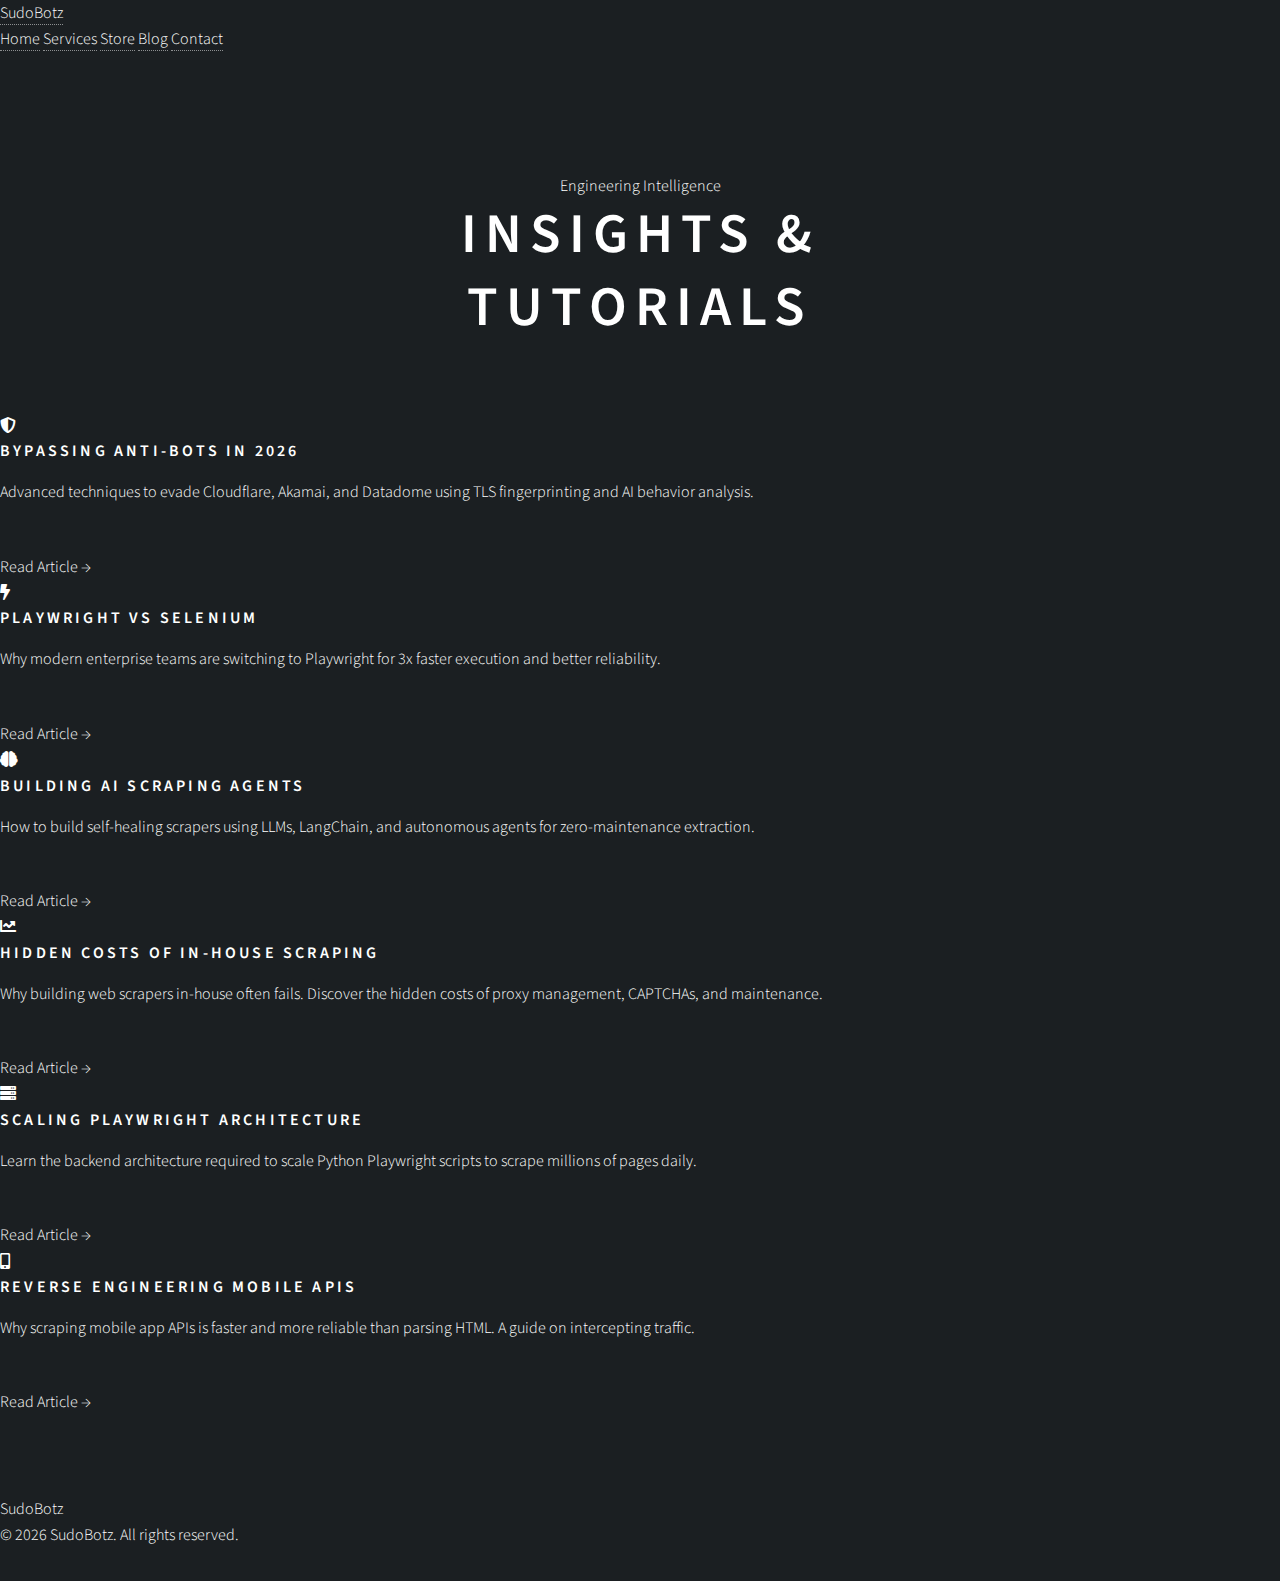
<file: blog.html>
<!DOCTYPE html>
<html lang="en">

<head>
    <title>SudoBotz Blog - Insights & Tutorials</title>
    <meta charset="utf-8" />
    <meta name="viewport" content="width=device-width, initial-scale=1, user-scalable=no" />
    <link rel="icon" type="image/png" href="images/SB_Icon_Small.png" />
    <link rel="stylesheet" href="assets/css/main.css" />
    <link rel="preconnect" href="https://fonts.googleapis.com" />
    <link rel="preconnect" href="https://fonts.gstatic.com" crossorigin />
    <link
        href="https://fonts.googleapis.com/css2?family=Clash+Display:wght@400;500;600;700&family=Inter:wght@300;400;500;600;700&family=JetBrains+Mono:wght@400;500&display=swap"
        rel="stylesheet" />
</head>

<body class="is-preload">
    <!-- Navigation -->
    <nav class="top-nav">
        <div class="nav-container">
            <a href="index.html" class="logo-container">
                <span class="logo-text" data-text="SudoBotz">SudoBotz</span>
                <div class="logo-cursor"></div>
            </a>
            <div class="nav-links">
                <a href="index.html" class="nav-link">Home</a>
                <a href="index.html#services" class="nav-link">Services</a>
                <a href="store.html" class="nav-link">Store</a>
                <a href="blog.html" class="nav-link active">Blog</a>
                <a href="index.html#contact" class="nav-cta">Contact</a>
            </div>
        </div>
    </nav>

    <section class="hero-section" style="min-height: 40vh; padding-top: 120px;">
        <div class="grid-bg"></div>
        <div class="container" style="text-align: center; position: relative; z-index: 2;">
            <div class="badge">
                <span class="dot"></span>
                Engineering Intelligence
            </div>
            <h1 class="hero-title" style="font-size: 3.5rem;">
                Insights & <br />
                <span class="highlight-text">Tutorials</span>
            </h1>
        </div>
    </section>

    <!-- Blog Grid -->
    <section class="services-section" style="padding-top: 0; padding-bottom: 80px; background: transparent;">
        <div class="container">
            <div class="services-grid">
                <!-- Article 1 -->
                <div class="service-card" onclick="window.location.href='blog/bypass-anti-bots-2026.html'"
                    style="cursor: pointer;">
                    <div class="service-icon">
                        <i class="fas fa-shield-alt"></i>
                    </div>
                    <h3>Bypassing Anti-Bots in 2026</h3>
                    <p>
                        Advanced techniques to evade Cloudflare, Akamai, and Datadome using TLS fingerprinting and AI
                        behavior analysis.
                    </p>
                    <span class="tech-pill" style="margin-top: 1rem; display: inline-block;">Read Article &rarr;</span>
                </div>

                <!-- Article 2 -->
                <div class="service-card" onclick="window.location.href='blog/playwright-vs-selenium.html'"
                    style="cursor: pointer;">
                    <div class="service-icon">
                        <i class="fas fa-bolt"></i>
                    </div>
                    <h3>Playwright vs Selenium</h3>
                    <p>
                        Why modern enterprise teams are switching to Playwright for 3x faster execution and better
                        reliability.
                    </p>
                    <span class="tech-pill" style="margin-top: 1rem; display: inline-block;">Read Article &rarr;</span>
                </div>

                <!-- Article 3 -->
                <div class="service-card" onclick="window.location.href='blog/ai-scraping-agents.html'"
                    style="cursor: pointer;">
                    <div class="service-icon">
                        <i class="fas fa-brain"></i>
                    </div>
                    <h3>Building AI Scraping Agents</h3>
                    <p>
                        How to build self-healing scrapers using LLMs, LangChain, and autonomous agents for
                        zero-maintenance extraction.
                    </p>
                    <span class="tech-pill" style="margin-top: 1rem; display: inline-block;">Read Article &rarr;</span>
                </div>

                <!-- Article 4 -->
                <div class="service-card" onclick="window.location.href='blog/hidden-costs-in-house-scraping.html'"
                    style="cursor: pointer;">
                    <div class="service-icon">
                        <i class="fas fa-chart-line"></i>
                    </div>
                    <h3>Hidden Costs of In-House Scraping</h3>
                    <p>
                        Why building web scrapers in-house often fails. Discover the hidden costs of proxy management,
                        CAPTCHAs, and maintenance.
                    </p>
                    <span class="tech-pill" style="margin-top: 1rem; display: inline-block;">Read Article &rarr;</span>
                </div>

                <!-- Article 5 -->
                <div class="service-card" onclick="window.location.href='blog/scaling-playwright-architecture.html'"
                    style="cursor: pointer;">
                    <div class="service-icon">
                        <i class="fas fa-server"></i>
                    </div>
                    <h3>Scaling Playwright Architecture</h3>
                    <p>
                        Learn the backend architecture required to scale Python Playwright scripts to scrape millions of
                        pages daily.
                    </p>
                    <span class="tech-pill" style="margin-top: 1rem; display: inline-block;">Read Article &rarr;</span>
                </div>

                <!-- Article 6 -->
                <div class="service-card" onclick="window.location.href='blog/reverse-engineering-mobile-apis.html'"
                    style="cursor: pointer;">
                    <div class="service-icon">
                        <i class="fas fa-mobile-alt"></i>
                    </div>
                    <h3>Reverse Engineering Mobile APIs</h3>
                    <p>
                        Why scraping mobile app APIs is faster and more reliable than parsing HTML. A guide on
                        intercepting traffic.
                    </p>
                    <span class="tech-pill" style="margin-top: 1rem; display: inline-block;">Read Article &rarr;</span>
                </div>
            </div>
        </div>
    </section>

    <!-- Footer -->
    <footer class="site-footer">
        <div class="container">
            <div class="footer-content">
                <div class="footer-brand">
                    <span class="footer-company">SudoBotz</span>
                </div>
                <div class="footer-text">
                    <p>&copy; 2026 SudoBotz. All rights reserved.</p>
                </div>
            </div>
        </div>
    </footer>

    <!-- Scripts -->
    <script src="assets/js/jquery.min.js"></script>
    <script src="assets/js/browser.min.js"></script>
    <script src="assets/js/breakpoints.min.js"></script>
    <script src="assets/js/util.js"></script>
    <script src="assets/js/main.js"></script>
    <link rel="stylesheet" href="assets/css/fontawesome-all.min.css" />
</body>


</html>
</file>
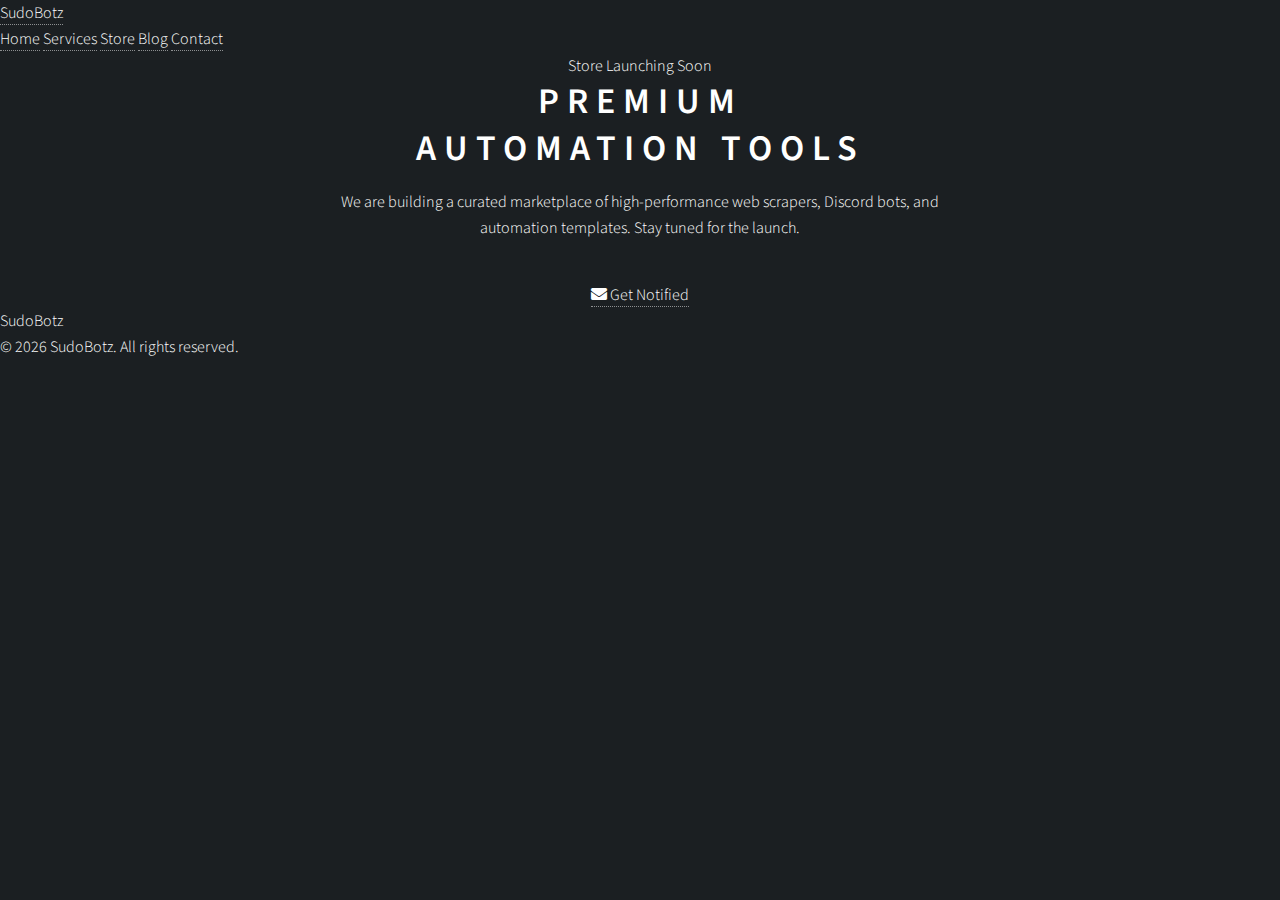
<file: store.html>
<!DOCTYPE html>
<html lang="en">

<head>
    <title>SudoBotz Store - Premium Automation Tools</title>
    <meta charset="utf-8" />
    <meta name="viewport" content="width=device-width, initial-scale=1, user-scalable=no" />
    <link rel="icon" type="image/png" href="images/SB_Icon_Small.png" />
    <link rel="stylesheet" href="assets/css/main.css" />
    <link rel="preconnect" href="https://fonts.googleapis.com" />
    <link rel="preconnect" href="https://fonts.gstatic.com" crossorigin />
    <link
        href="https://fonts.googleapis.com/css2?family=Clash+Display:wght@400;500;600;700&family=Inter:wght@300;400;500;600;700&family=JetBrains+Mono:wght@400;500&display=swap"
        rel="stylesheet" />
</head>

<body class="is-preload">
    <!-- Navigation -->
    <nav class="top-nav">
        <div class="nav-container">
            <a href="index.html" class="logo-container">
                <span class="logo-text" data-text="SudoBotz">SudoBotz</span>
                <div class="logo-cursor"></div>
            </a>
            <div class="nav-links">
                <a href="index.html" class="nav-link">Home</a>
                <a href="index.html#services" class="nav-link">Services</a>
                <a href="store.html" class="nav-link active">Store</a>
                <a href="blog.html" class="nav-link">Blog</a>
                <a href="index.html#contact" class="nav-cta">Contact</a>
            </div>
        </div>
    </nav>

    <section class="hero-section">
        <div class="grid-bg"></div>
        <div class="container" style="text-align: center; position: relative; z-index: 2;">
            <div class="badge">
                <span class="dot"></span>
                Store Launching Soon
            </div>
            <h1 class="hero-title">
                Premium <br />
                <span class="highlight-text">Automation Tools</span>
            </h1>
            <p class="hero-description" style="max-width: 600px; margin: 0 auto 40px auto;">
                We are building a curated marketplace of high-performance web scrapers,
                Discord bots, and automation templates. Stay tuned for the launch.
            </p>
            <a href="index.html#contact" class="cta-button">
                <i class="fas fa-envelope"></i>
                Get Notified
            </a>
        </div>
    </section>

    <!-- Footer -->
    <footer class="site-footer">
        <div class="container">
            <div class="footer-content">
                <div class="footer-brand">
                    <span class="footer-company">SudoBotz</span>
                </div>
                <div class="footer-text">
                    <p>&copy; 2026 SudoBotz. All rights reserved.</p>
                </div>
            </div>
        </div>
    </footer>

    <!-- Scripts -->
    <script src="assets/js/jquery.min.js"></script>
    <script src="assets/js/browser.min.js"></script>
    <script src="assets/js/breakpoints.min.js"></script>
    <script src="assets/js/util.js"></script>
    <script src="assets/js/main.js"></script>
    <link rel="stylesheet" href="assets/css/fontawesome-all.min.css" />
</body>

</html>
</file>
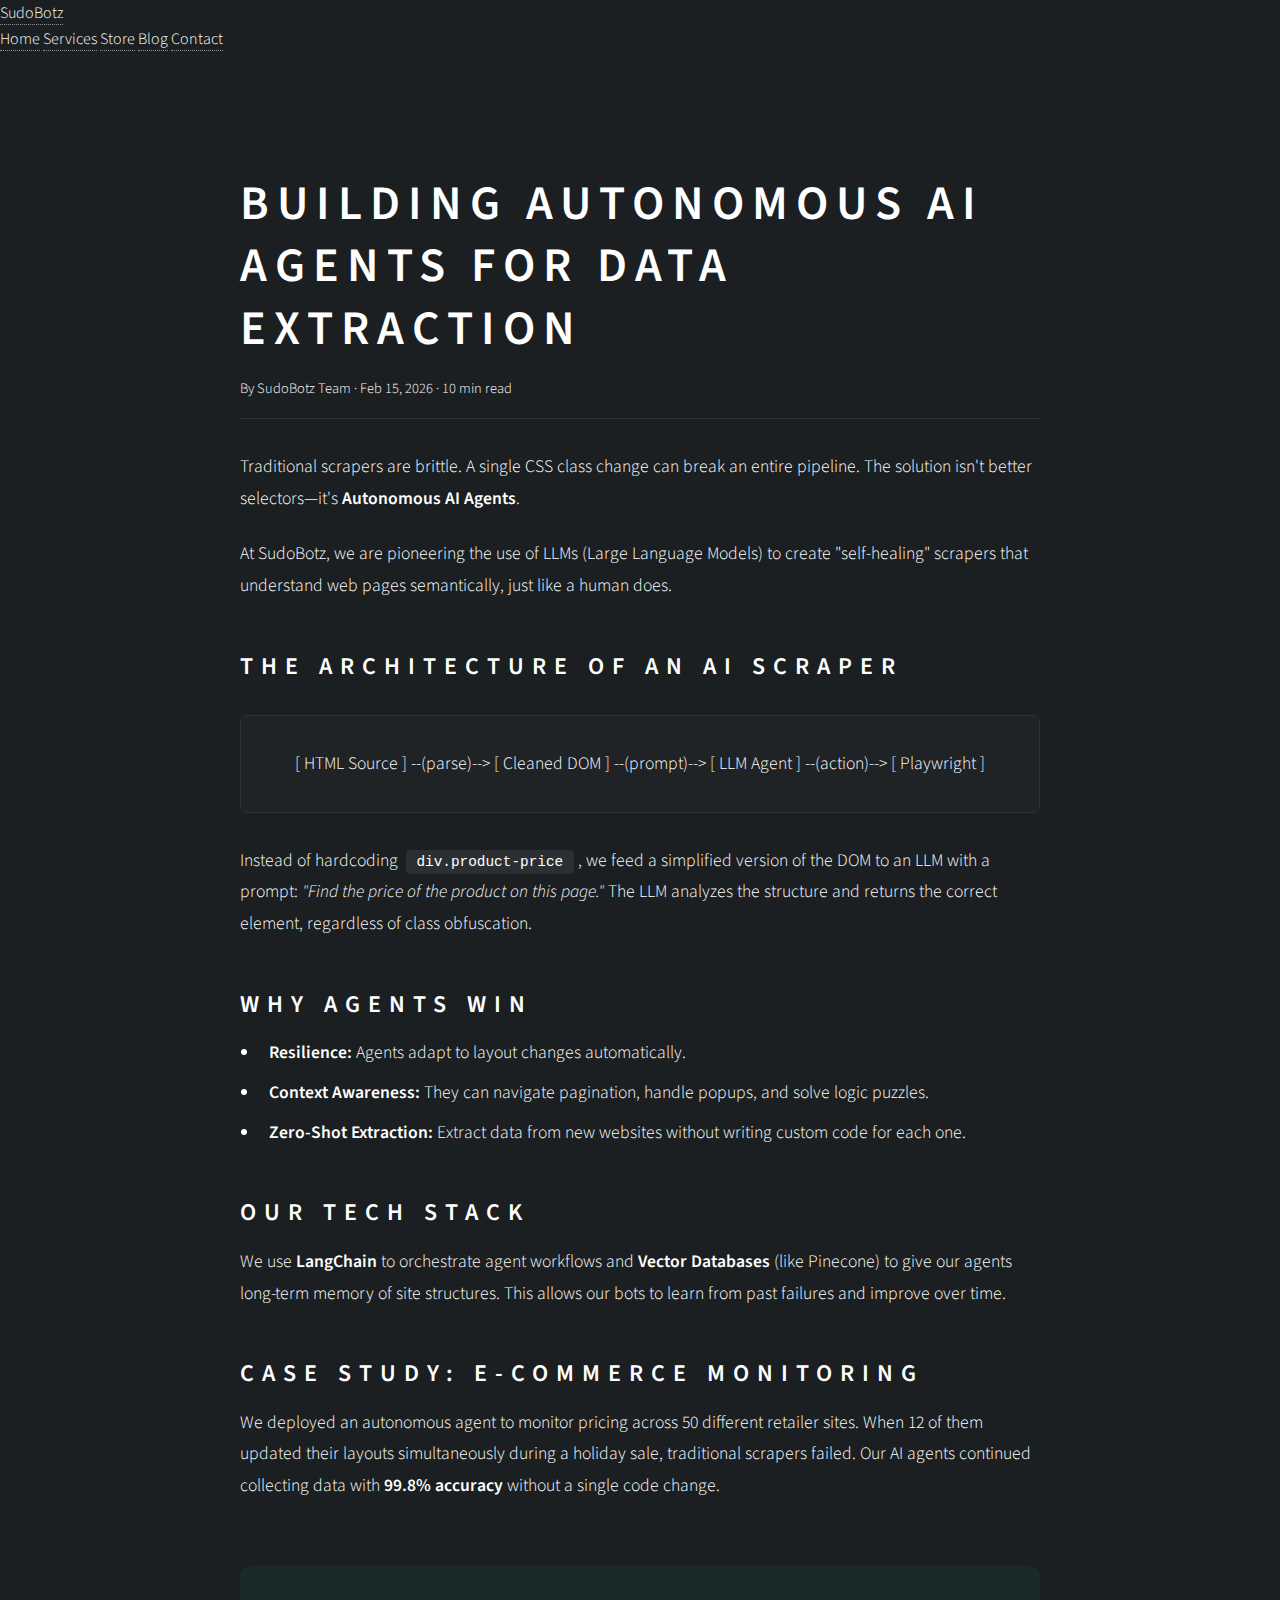
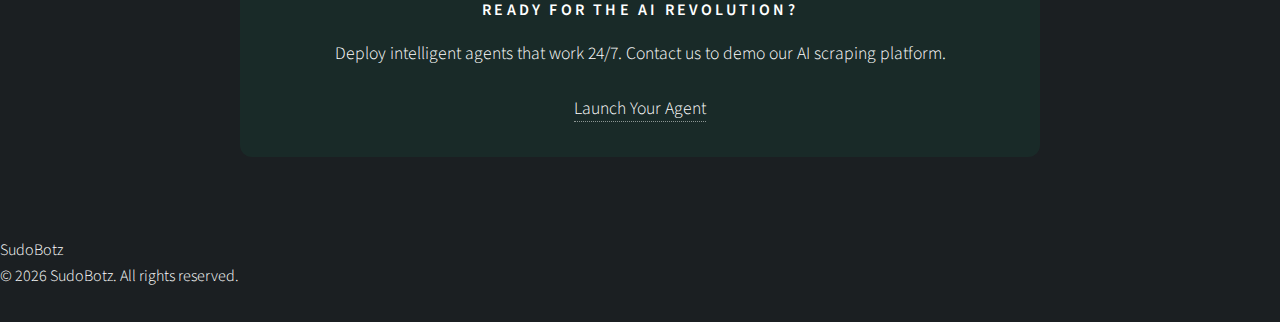
<file: blog/ai-scraping-agents.html>
<!DOCTYPE html>
<html lang="en">

<head>
    <title>Building Autonomous AI Agents for Data Extraction | SudoBotz</title>
    <meta charset="utf-8" />
    <meta name="viewport" content="width=device-width, initial-scale=1, user-scalable=no" />
    <meta name="description"
        content="The future of web scraping is autonomous. Learn how SudoBotz builds self-healing AI agents using LangChain, LLMs, and vector databases." />
    <meta name="keywords"
        content="ai agents, web scraping ai, langchain, autonomous agents, llm data extraction, self-healing scrapers" />
    <link rel="icon" type="image/png" href="../images/SB_Icon_Small.png" />
    <link rel="stylesheet" href="../assets/css/main.css" />
    <link rel="preconnect" href="https://fonts.googleapis.com" />
    <link rel="preconnect" href="https://fonts.gstatic.com" crossorigin />
    <link
        href="https://fonts.googleapis.com/css2?family=Clash+Display:wght@400;500;600;700&family=Inter:wght@300;400;500;600;700&family=JetBrains+Mono:wght@400;500&display=swap"
        rel="stylesheet" />
    <style>
        /* Blog Specific Styles */
        .blog-post {
            padding-top: 120px;
            color: var(--light);
        }

        .article-content {
            max-width: 800px;
            margin: 0 auto;
            line-height: 1.8;
            font-size: 1.1rem;
        }

        .article-content h2 {
            margin-top: 3rem;
            color: var(--primary);
            font-family: var(--font-display);
        }

        .article-content p {
            margin-bottom: 1.5rem;
            color: var(--gray-light);
        }

        .article-content ul {
            margin-bottom: 1.5rem;
            padding-left: 20px;
            color: var(--gray-light);
        }

        .article-content li {
            margin-bottom: 0.5rem;
        }

        .article-meta {
            font-family: var(--font-mono);
            color: var(--gray);
            font-size: 0.9rem;
            margin-bottom: 2rem;
            border-bottom: 1px solid #333;
            padding-bottom: 1rem;
        }

        .diagram {
            border: 1px solid #333;
            background: rgba(255, 255, 255, 0.02);
            padding: 2rem;
            border-radius: 8px;
            margin: 2rem 0;
            text-align: center;
            font-family: var(--font-mono);
            color: var(--accent);
        }
    </style>
</head>

<body class="is-preload">
    <!-- Navigation -->
    <nav class="top-nav">
        <div class="nav-container">
            <a href="../index.html" class="logo-container">
                <span class="logo-text" data-text="SudoBotz">SudoBotz</span>
                <div class="logo-cursor"></div>
            </a>
            <div class="nav-links">
                <a href="../index.html" class="nav-link">Home</a>
                <a href="../index.html#services" class="nav-link">Services</a>
                <a href="../store.html" class="nav-link">Store</a>
                <a href="../blog.html" class="nav-link">Blog</a>
                <a href="../index.html#contact" class="nav-cta">Contact</a>
            </div>
        </div>
    </nav>

    <article class="blog-post">
        <div class="container">
            <div class="article-content">
                <h1 class="hero-title" style="font-size: 3rem;">Building Autonomous AI Agents for Data Extraction</h1>
                <div class="article-meta">
                    <span>By SudoBotz Team</span> &middot; <span>Feb 15, 2026</span> &middot; <span>10 min read</span>
                </div>

                <p>Traditional scrapers are brittle. A single CSS class change can break an entire pipeline. The
                    solution isn't better selectors—it's <strong>Autonomous AI Agents</strong>.</p>
                <p>At SudoBotz, we are pioneering the use of LLMs (Large Language Models) to create "self-healing"
                    scrapers that understand web pages semantically, just like a human does.</p>

                <h2>The Architecture of an AI Scraper</h2>
                <div class="diagram">
                    [ HTML Source ] --(parse)--> [ Cleaned DOM ] --(prompt)--> [ LLM Agent ] --(action)--> [ Playwright
                    ]
                </div>
                <p>Instead of hardcoding <code>div.product-price</code>, we feed a simplified version of the DOM to an
                    LLM with a prompt: <em>"Find the price of the product on this page."</em> The LLM analyzes the
                    structure and returns the correct element, regardless of class obfuscation.</p>

                <h2>Why Agents Win</h2>
                <ul>
                    <li><strong>Resilience:</strong> Agents adapt to layout changes automatically.</li>
                    <li><strong>Context Awareness:</strong> They can navigate pagination, handle popups, and solve logic
                        puzzles.</li>
                    <li><strong>Zero-Shot Extraction:</strong> Extract data from new websites without writing custom
                        code for each one.</li>
                </ul>

                <h2>Our Tech Stack</h2>
                <p>We use <strong>LangChain</strong> to orchestrate agent workflows and <strong>Vector
                        Databases</strong> (like Pinecone) to give our agents long-term memory of site structures. This
                    allows our bots to learn from past failures and improve over time.</p>

                <h2>Case Study: E-Commerce Monitoring</h2>
                <p>We deployed an autonomous agent to monitor pricing across 50 different retailer sites. When 12 of
                    them updated their layouts simultaneously during a holiday sale, traditional scrapers failed. Our AI
                    agents continued collecting data with <strong>99.8% accuracy</strong> without a single code change.
                </p>

                <div
                    style="margin-top: 4rem; padding: 2rem; background: rgba(0,255,148,0.05); border: 1px solid var(--primary); border-radius: 12px; text-align: center;">
                    <h3 style="color: var(--primary); margin-bottom: 1rem;">Ready for the AI Revolution?</h3>
                    <p>Deploy intelligent agents that work 24/7. Contact us to demo our AI scraping platform.</p>
                    <a href="../index.html#contact" class="cta-button">Launch Your Agent</a>
                </div>
            </div>
        </div>
    </article>

    <!-- Footer -->
    <footer class="site-footer" style="margin-top: 80px;">
        <div class="container">
            <div class="footer-content">
                <div class="footer-brand">
                    <span class="footer-company">SudoBotz</span>
                </div>
                <div class="footer-text">
                    <p>&copy; 2026 SudoBotz. All rights reserved.</p>
                </div>
            </div>
        </div>
    </footer>

    <!-- Scripts -->
    <script src="../assets/js/jquery.min.js"></script>
    <script src="../assets/js/browser.min.js"></script>
    <script src="../assets/js/breakpoints.min.js"></script>
    <script src="../assets/js/util.js"></script>
    <script src="../assets/js/main.js"></script>
    <link rel="stylesheet" href="../assets/css/fontawesome-all.min.css" />
</body>

</html>
</file>
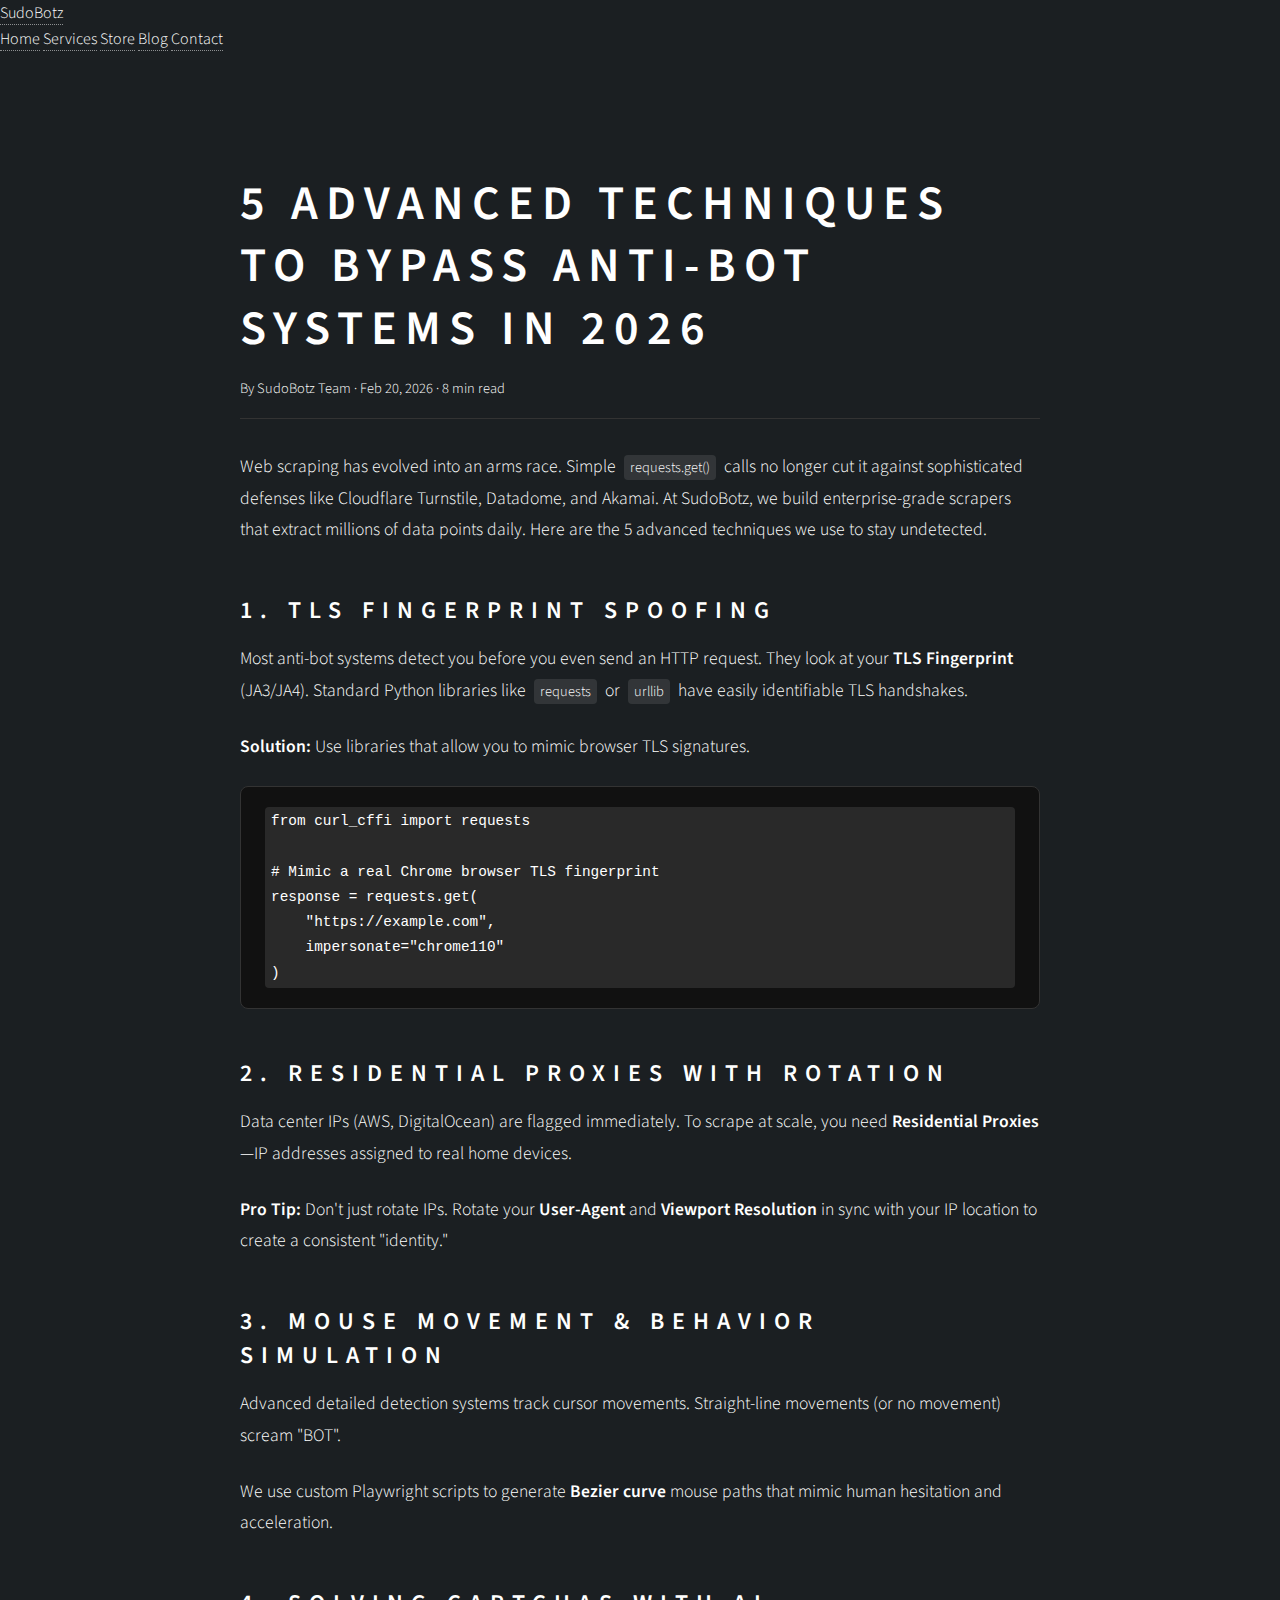
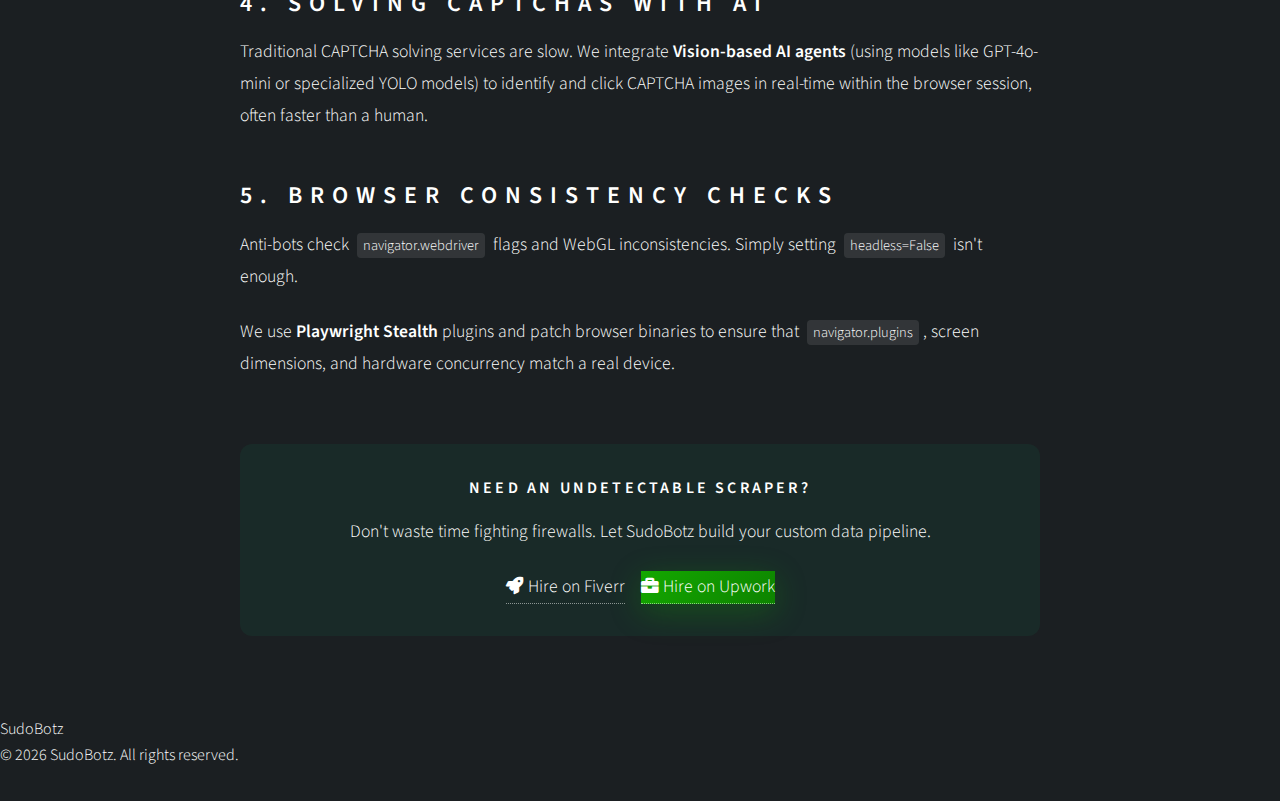
<file: blog/bypass-anti-bots-2026.html>
<!DOCTYPE html>
<html lang="en">

<head>
    <title>5 Advanced Techniques to Bypass Anti-Bot Systems in 2026 | SudoBotz</title>
    <meta charset="utf-8" />
    <meta name="viewport" content="width=device-width, initial-scale=1, user-scalable=no" />
    <meta name="description"
        content="Learn how to bypass Cloudflare, Akamai, and Datadome using modern Python scraping techniques. TLS fingerprinting, residential proxies, and AI behavior analysis." />
    <meta name="keywords"
        content="web scraping, anti-bot bypass, python scraping, cloudflare bypass, selenium, playwright" />
    <link rel="icon" type="image/png" href="../images/SB_Icon_Small.png" />
    <link rel="stylesheet" href="../assets/css/main.css" />
    <link rel="preconnect" href="https://fonts.googleapis.com" />
    <link rel="preconnect" href="https://fonts.gstatic.com" crossorigin />
    <link
        href="https://fonts.googleapis.com/css2?family=Clash+Display:wght@400;500;600;700&family=Inter:wght@300;400;500;600;700&family=JetBrains+Mono:wght@400;500&display=swap"
        rel="stylesheet" />
    <style>
        /* Blog Specific Styles */
        .blog-post {
            padding-top: 120px;
            color: var(--light);
        }

        .article-content {
            max-width: 800px;
            margin: 0 auto;
            line-height: 1.8;
            font-size: 1.1rem;
        }

        .article-content h2 {
            margin-top: 3rem;
            color: var(--primary);
            font-family: var(--font-display);
        }

        .article-content p {
            margin-bottom: 1.5rem;
            color: var(--gray-light);
        }

        .article-content code {
            background: rgba(255, 255, 255, 0.1);
            padding: 2px 6px;
            border-radius: 4px;
            font-family: var(--font-mono);
            color: var(--accent);
        }

        .article-content pre {
            background: #111;
            padding: 20px;
            border-radius: 8px;
            overflow-x: auto;
            margin-bottom: 2rem;
            border: 1px solid #333;
        }

        .article-meta {
            font-family: var(--font-mono);
            color: var(--gray);
            font-size: 0.9rem;
            margin-bottom: 2rem;
            border-bottom: 1px solid #333;
            padding-bottom: 1rem;
        }

        .share-links {
            margin-top: 4rem;
            padding-top: 2rem;
            border-top: 1px solid #333;
        }
    </style>
</head>

<body class="is-preload">
    <!-- Navigation -->
    <nav class="top-nav">
        <div class="nav-container">
            <a href="../index.html" class="logo-container">
                <span class="logo-text" data-text="SudoBotz">SudoBotz</span>
                <div class="logo-cursor"></div>
            </a>
            <div class="nav-links">
                <a href="../index.html" class="nav-link">Home</a>
                <a href="../index.html#services" class="nav-link">Services</a>
                <a href="../store.html" class="nav-link">Store</a>
                <a href="../blog.html" class="nav-link">Blog</a>
                <a href="../index.html#contact" class="nav-cta">Contact</a>
            </div>
        </div>
    </nav>

    <article class="blog-post">
        <div class="container">
            <div class="article-content">
                <h1 class="hero-title" style="font-size: 3rem;">5 Advanced Techniques to Bypass Anti-Bot Systems in 2026
                </h1>
                <div class="article-meta">
                    <span>By SudoBotz Team</span> &middot; <span>Feb 20, 2026</span> &middot; <span>8 min read</span>
                </div>

                <p>Web scraping has evolved into an arms race. Simple <code>requests.get()</code> calls no longer cut it
                    against sophisticated defenses like Cloudflare Turnstile, Datadome, and Akamai. At SudoBotz, we
                    build enterprise-grade scrapers that extract millions of data points daily. Here are the 5 advanced
                    techniques we use to stay undetected.</p>

                <h2>1. TLS Fingerprint Spoofing</h2>
                <p>Most anti-bot systems detect you before you even send an HTTP request. They look at your <strong>TLS
                        Fingerprint</strong> (JA3/JA4). Standard Python libraries like <code>requests</code> or
                    <code>urllib</code> have easily identifiable TLS handshakes.
                </p>
                <p><strong>Solution:</strong> Use libraries that allow you to mimic browser TLS signatures.</p>
                <pre><code>from curl_cffi import requests

# Mimic a real Chrome browser TLS fingerprint
response = requests.get(
    "https://example.com",
    impersonate="chrome110"
)</code></pre>

                <h2>2. Residential Proxies with Rotation</h2>
                <p>Data center IPs (AWS, DigitalOcean) are flagged immediately. To scrape at scale, you need
                    <strong>Residential Proxies</strong>—IP addresses assigned to real home devices.
                </p>
                <p><strong>Pro Tip:</strong> Don't just rotate IPs. Rotate your <strong>User-Agent</strong> and
                    <strong>Viewport Resolution</strong> in sync with your IP location to create a consistent
                    "identity."
                </p>

                <h2>3. Mouse Movement & Behavior Simulation</h2>
                <p>Advanced detailed detection systems track cursor movements. Straight-line movements (or no movement)
                    scream "BOT".</p>
                <p>We use custom Playwright scripts to generate <strong>Bezier curve</strong> mouse paths that mimic
                    human hesitation and acceleration.</p>

                <h2>4. Solving CAPTCHAs with AI</h2>
                <p>Traditional CAPTCHA solving services are slow. We integrate <strong>Vision-based AI agents</strong>
                    (using models like GPT-4o-mini or specialized YOLO models) to identify and click CAPTCHA images in
                    real-time within the browser session, often faster than a human.</p>

                <h2>5. Browser Consistency Checks</h2>
                <p>Anti-bots check <code>navigator.webdriver</code> flags and WebGL inconsistencies. Simply setting
                    <code>headless=False</code> isn't enough.
                </p>
                <p>We use <strong>Playwright Stealth</strong> plugins and patch browser binaries to ensure that
                    <code>navigator.plugins</code>, screen dimensions, and hardware concurrency match a real device.
                </p>

                <div
                    style="margin-top: 4rem; padding: 2rem; background: rgba(0,255,148,0.05); border: 1px solid var(--primary); border-radius: 12px; text-align: center;">
                    <h3 style="color: var(--primary); margin-bottom: 1rem;">Need an Undetectable Scraper?</h3>
                    <p>Don't waste time fighting firewalls. Let SudoBotz build your custom data pipeline.</p>
                    <div class="cta-group"
                        style="display: flex; gap: 1rem; justify-content: center; flex-wrap: wrap; margin-top: 1rem;">
                        <a href="https://www.fiverr.com/saifalimz" target="_blank" class="cta-button">
                            <i class="fas fa-rocket"></i> Hire on Fiverr
                        </a>
                        <a href="https://www.upwork.com/freelancers/~01931aa1b408f57178" target="_blank"
                            class="cta-button"
                            style="background: linear-gradient(135deg, #14a800, #0d8300); box-shadow: 0 8px 32px rgba(20, 168, 0, 0.3);">
                            <i class="fas fa-briefcase"></i> Hire on Upwork
                        </a>
                    </div>
                </div>
            </div>
        </div>
    </article>

    <!-- Footer -->
    <footer class="site-footer" style="margin-top: 80px;">
        <div class="container">
            <div class="footer-content">
                <div class="footer-brand">
                    <span class="footer-company">SudoBotz</span>
                </div>
                <div class="footer-text">
                    <p>&copy; 2026 SudoBotz. All rights reserved.</p>
                </div>
            </div>
        </div>
    </footer>

    <!-- Scripts -->
    <script src="../assets/js/jquery.min.js"></script>
    <script src="../assets/js/browser.min.js"></script>
    <script src="../assets/js/breakpoints.min.js"></script>
    <script src="../assets/js/util.js"></script>
    <script src="../assets/js/main.js"></script>
    <link rel="stylesheet" href="../assets/css/fontawesome-all.min.css" />
</body>

</html>
</file>
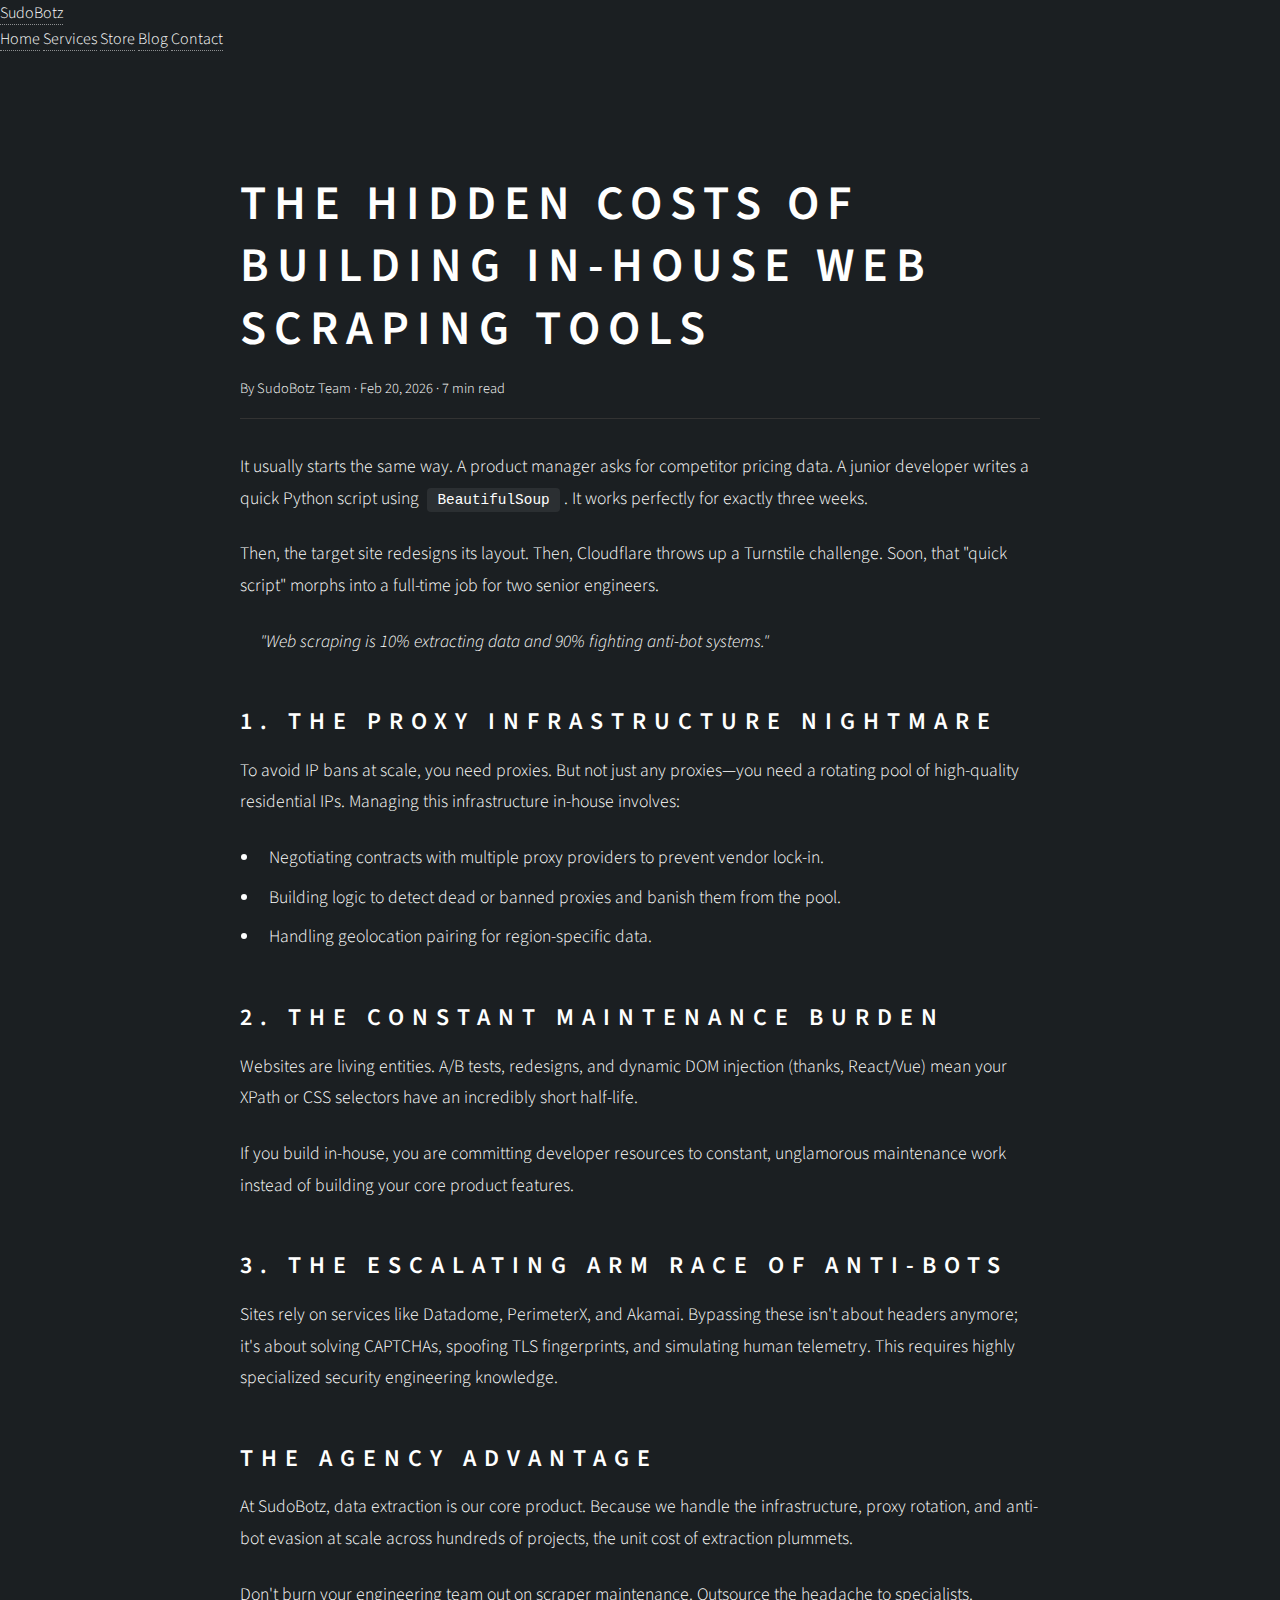
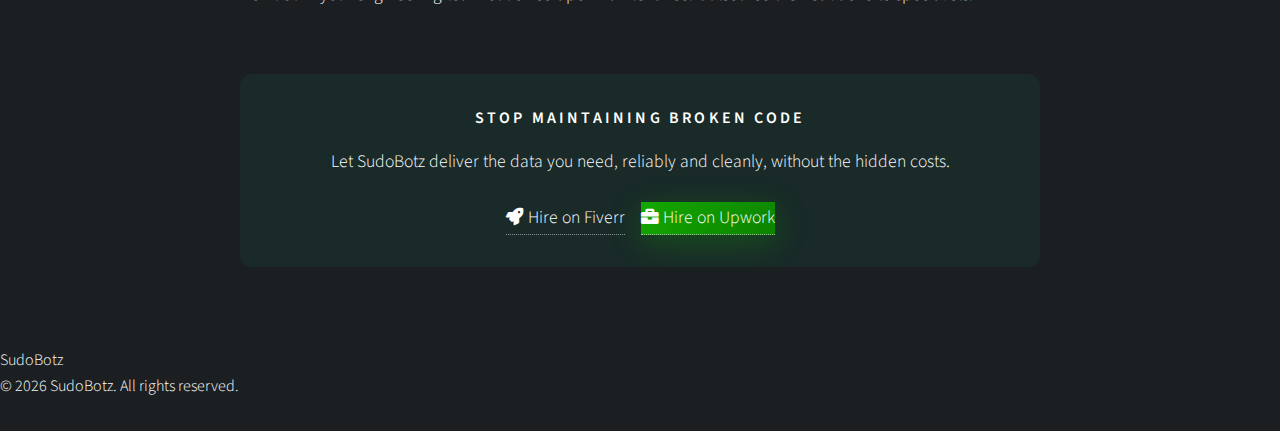
<file: blog/hidden-costs-in-house-scraping.html>
<!DOCTYPE html>
<html lang="en">

<head>
    <title>The Hidden Costs of Building In-House Web Scraping Tools | SudoBotz</title>
    <meta charset="utf-8" />
    <meta name="viewport" content="width=device-width, initial-scale=1, user-scalable=no" />
    <meta name="description"
        content="Why building web scrapers in-house often fails. Discover the hidden costs of proxy management, CAPTCHA solving, and constant maintenance." />
    <meta name="keywords"
        content="build vs buy web scraping, in-house web scraping costs, proxy management, maintenance burden" />
    <link rel="icon" type="image/png" href="../images/SB_Icon_Small.png" />
    <link rel="stylesheet" href="../assets/css/main.css" />
    <link rel="preconnect" href="https://fonts.googleapis.com" />
    <link rel="preconnect" href="https://fonts.gstatic.com" crossorigin />
    <link
        href="https://fonts.googleapis.com/css2?family=Clash+Display:wght@400;500;600;700&family=Inter:wght@300;400;500;600;700&family=JetBrains+Mono:wght@400;500&display=swap"
        rel="stylesheet" />
    <style>
        .blog-post {
            padding-top: 120px;
            color: var(--light);
        }

        .article-content {
            max-width: 800px;
            margin: 0 auto;
            line-height: 1.8;
            font-size: 1.1rem;
        }

        .article-content h2 {
            margin-top: 3rem;
            color: var(--primary);
            font-family: var(--font-display);
        }

        .article-content p {
            margin-bottom: 1.5rem;
            color: var(--gray-light);
        }

        .article-content ul {
            margin-bottom: 1.5rem;
            padding-left: 20px;
            color: var(--gray-light);
        }

        .article-content li {
            margin-bottom: 0.5rem;
        }

        .article-meta {
            font-family: var(--font-mono);
            color: var(--gray);
            font-size: 0.9rem;
            margin-bottom: 2rem;
            border-bottom: 1px solid #333;
            padding-bottom: 1rem;
        }

        .quote {
            padding-left: 20px;
            border-left: 4px solid var(--primary);
            font-style: italic;
            margin-bottom: 2rem;
            color: var(--light);
        }
    </style>
</head>

<body class="is-preload">
    <!-- Navigation -->
    <nav class="top-nav">
        <div class="nav-container">
            <a href="../index.html" class="logo-container">
                <span class="logo-text" data-text="SudoBotz">SudoBotz</span>
                <div class="logo-cursor"></div>
            </a>
            <div class="nav-links">
                <a href="../index.html" class="nav-link">Home</a>
                <a href="../index.html#services" class="nav-link">Services</a>
                <a href="../store.html" class="nav-link">Store</a>
                <a href="../blog.html" class="nav-link">Blog</a>
                <a href="../index.html#contact" class="nav-cta">Contact</a>
            </div>
        </div>
    </nav>

    <article class="blog-post">
        <div class="container">
            <div class="article-content">
                <h1 class="hero-title" style="font-size: 3rem;">The Hidden Costs of Building In-House Web Scraping Tools
                </h1>
                <div class="article-meta">
                    <span>By SudoBotz Team</span> &middot; <span>Feb 20, 2026</span> &middot; <span>7 min read</span>
                </div>

                <p>It usually starts the same way. A product manager asks for competitor pricing data. A junior
                    developer writes a quick Python script using <code>BeautifulSoup</code>. It works perfectly for
                    exactly three weeks.</p>
                <p>Then, the target site redesigns its layout. Then, Cloudflare throws up a Turnstile challenge. Soon,
                    that "quick script" morphs into a full-time job for two senior engineers.</p>

                <div class="quote">
                    "Web scraping is 10% extracting data and 90% fighting anti-bot systems."
                </div>

                <h2>1. The Proxy Infrastructure Nightmare</h2>
                <p>To avoid IP bans at scale, you need proxies. But not just any proxies—you need a rotating pool of
                    high-quality residential IPs. Managing this infrastructure in-house involves:</p>
                <ul>
                    <li>Negotiating contracts with multiple proxy providers to prevent vendor lock-in.</li>
                    <li>Building logic to detect dead or banned proxies and banish them from the pool.</li>
                    <li>Handling geolocation pairing for region-specific data.</li>
                </ul>

                <h2>2. The Constant Maintenance Burden</h2>
                <p>Websites are living entities. A/B tests, redesigns, and dynamic DOM injection (thanks, React/Vue)
                    mean your XPath or CSS selectors have an incredibly short half-life.</p>
                <p>If you build in-house, you are committing developer resources to constant, unglamorous maintenance
                    work instead of building your core product features.</p>

                <h2>3. The Escalating Arm Race of Anti-Bots</h2>
                <p>Sites rely on services like Datadome, PerimeterX, and Akamai. Bypassing these isn't about headers
                    anymore; it's about solving CAPTCHAs, spoofing TLS fingerprints, and simulating human telemetry.
                    This requires highly specialized security engineering knowledge.</p>

                <h2>The Agency Advantage</h2>
                <p>At SudoBotz, data extraction is our core product. Because we handle the infrastructure, proxy
                    rotation, and anti-bot evasion at scale across hundreds of projects, the unit cost of extraction
                    plummets.</p>
                <p>Don't burn your engineering team out on scraper maintenance. Outsource the headache to specialists.
                </p>

                <div
                    style="margin-top: 4rem; padding: 2rem; background: rgba(0,255,148,0.05); border: 1px solid var(--primary); border-radius: 12px; text-align: center;">
                    <h3 style="color: var(--primary); margin-bottom: 1rem;">Stop Maintaining Broken Code</h3>
                    <p>Let SudoBotz deliver the data you need, reliably and cleanly, without the hidden costs.</p>
                    <div class="cta-group"
                        style="display: flex; gap: 1rem; justify-content: center; flex-wrap: wrap; margin-top: 1rem;">
                        <a href="https://www.fiverr.com/saifalimz" target="_blank" class="cta-button">
                            <i class="fas fa-rocket"></i> Hire on Fiverr
                        </a>
                        <a href="https://www.upwork.com/freelancers/~01931aa1b408f57178" target="_blank"
                            class="cta-button"
                            style="background: linear-gradient(135deg, #14a800, #0d8300); box-shadow: 0 8px 32px rgba(20, 168, 0, 0.3);">
                            <i class="fas fa-briefcase"></i> Hire on Upwork
                        </a>
                    </div>
                </div>
            </div>
        </div>
    </article>

    <!-- Footer -->
    <footer class="site-footer" style="margin-top: 80px;">
        <div class="container">
            <div class="footer-content">
                <div class="footer-brand">
                    <span class="footer-company">SudoBotz</span>
                </div>
                <div class="footer-text">
                    <p>&copy; 2026 SudoBotz. All rights reserved.</p>
                </div>
            </div>
        </div>
    </footer>

    <!-- Scripts -->
    <script src="../assets/js/jquery.min.js"></script>
    <script src="../assets/js/browser.min.js"></script>
    <script src="../assets/js/breakpoints.min.js"></script>
    <script src="../assets/js/util.js"></script>
    <script src="../assets/js/main.js"></script>
</body>

</html>
</file>
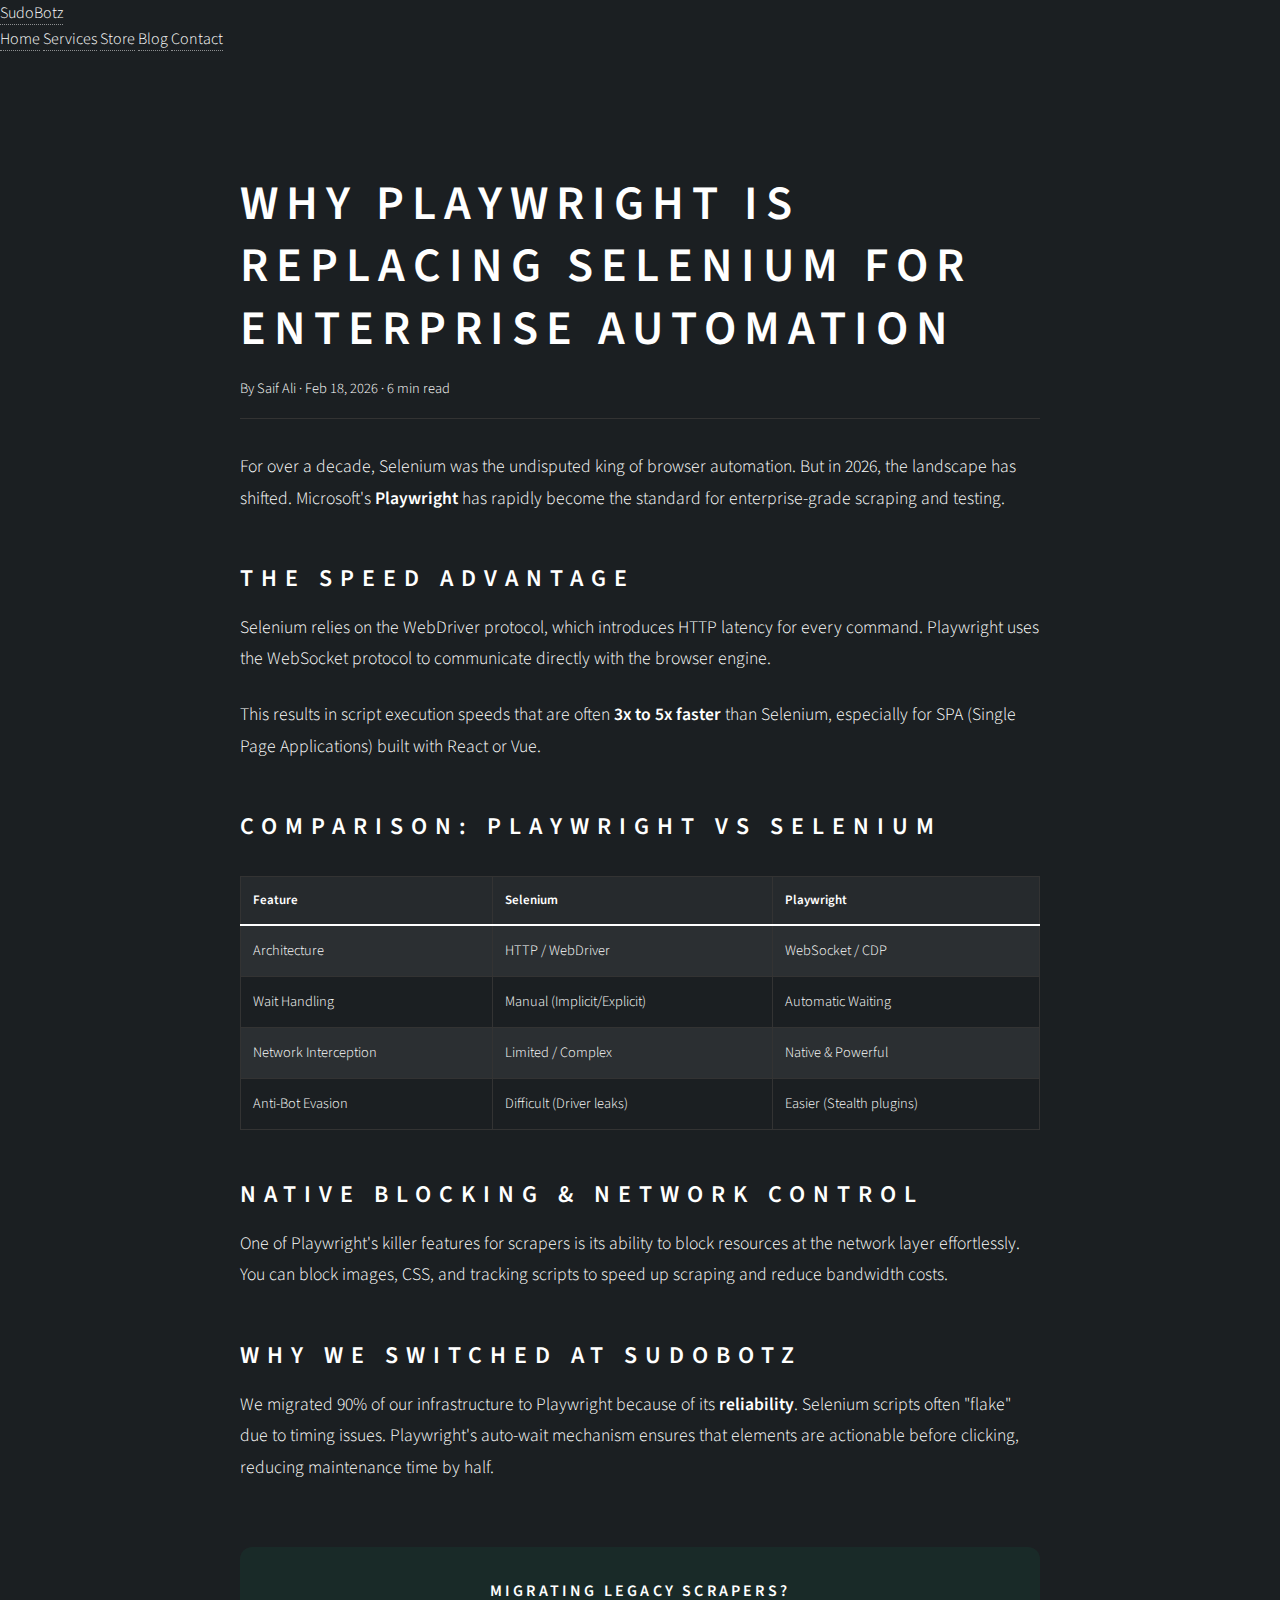
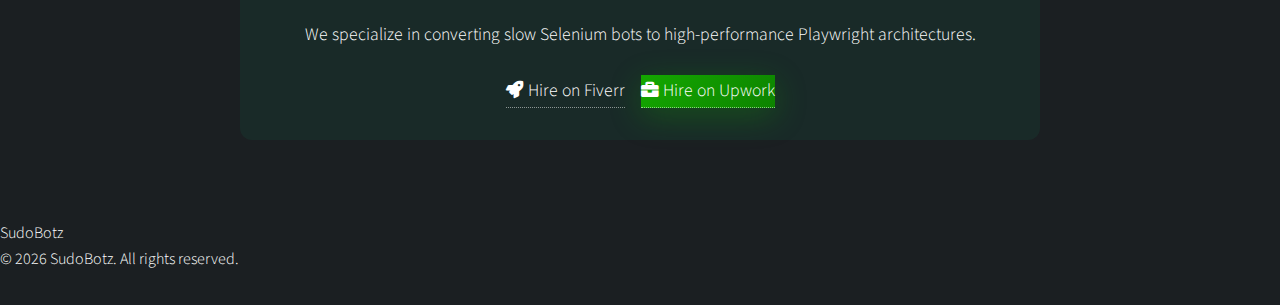
<file: blog/playwright-vs-selenium.html>
<!DOCTYPE html>
<html lang="en">

<head>
    <title>Why Playwright is Replacing Selenium for Enterprise Automation | SudoBotz</title>
    <meta charset="utf-8" />
    <meta name="viewport" content="width=device-width, initial-scale=1, user-scalable=no" />
    <meta name="description"
        content="A detailed comparison of Playwright vs Selenium for enterprise web scraping. Why modern teams are switching for speed, reliability, and anti-detection capabilities." />
    <meta name="keywords"
        content="playwright vs selenium, web scraping tools, python automation, enterprise scraping, microsoft playwright" />
    <link rel="icon" type="image/png" href="../images/SB_Icon_Small.png" />
    <link rel="stylesheet" href="../assets/css/main.css" />
    <link rel="preconnect" href="https://fonts.googleapis.com" />
    <link rel="preconnect" href="https://fonts.gstatic.com" crossorigin />
    <link
        href="https://fonts.googleapis.com/css2?family=Clash+Display:wght@400;500;600;700&family=Inter:wght@300;400;500;600;700&family=JetBrains+Mono:wght@400;500&display=swap"
        rel="stylesheet" />
    <style>
        /* Blog Specific Styles */
        .blog-post {
            padding-top: 120px;
            color: var(--light);
        }

        .article-content {
            max-width: 800px;
            margin: 0 auto;
            line-height: 1.8;
            font-size: 1.1rem;
        }

        .article-content h2 {
            margin-top: 3rem;
            color: var(--primary);
            font-family: var(--font-display);
        }

        .article-content p {
            margin-bottom: 1.5rem;
            color: var(--gray-light);
        }

        .article-content ul {
            margin-bottom: 1.5rem;
            padding-left: 20px;
            color: var(--gray-light);
        }

        .article-content li {
            margin-bottom: 0.5rem;
        }

        .article-meta {
            font-family: var(--font-mono);
            color: var(--gray);
            font-size: 0.9rem;
            margin-bottom: 2rem;
            border-bottom: 1px solid #333;
            padding-bottom: 1rem;
        }

        .comparison-table {
            width: 100%;
            border-collapse: collapse;
            margin: 2rem 0;
            font-family: var(--font-mono);
            font-size: 0.9rem;
        }

        .comparison-table th,
        .comparison-table td {
            padding: 12px;
            border: 1px solid #333;
            text-align: left;
        }

        .comparison-table th {
            background: rgba(255, 255, 255, 0.05);
            color: var(--primary);
        }
    </style>
</head>

<body class="is-preload">
    <!-- Navigation -->
    <nav class="top-nav">
        <div class="nav-container">
            <a href="../index.html" class="logo-container">
                <span class="logo-text" data-text="SudoBotz">SudoBotz</span>
                <div class="logo-cursor"></div>
            </a>
            <div class="nav-links">
                <a href="../index.html" class="nav-link">Home</a>
                <a href="../index.html#services" class="nav-link">Services</a>
                <a href="../store.html" class="nav-link">Store</a>
                <a href="../blog.html" class="nav-link">Blog</a>
                <a href="../index.html#contact" class="nav-cta">Contact</a>
            </div>
        </div>
    </nav>

    <article class="blog-post">
        <div class="container">
            <div class="article-content">
                <h1 class="hero-title" style="font-size: 3rem;">Why Playwright is Replacing Selenium for Enterprise
                    Automation</h1>
                <div class="article-meta">
                    <span>By Saif Ali</span> &middot; <span>Feb 18, 2026</span> &middot; <span>6 min read</span>
                </div>

                <p>For over a decade, Selenium was the undisputed king of browser automation. But in 2026, the landscape
                    has shifted. Microsoft's <strong>Playwright</strong> has rapidly become the standard for
                    enterprise-grade scraping and testing.</p>

                <h2>The Speed Advantage</h2>
                <p>Selenium relies on the WebDriver protocol, which introduces HTTP latency for every command.
                    Playwright uses the WebSocket protocol to communicate directly with the browser engine.</p>
                <p>This results in script execution speeds that are often <strong>3x to 5x faster</strong> than
                    Selenium, especially for SPA (Single Page Applications) built with React or Vue.</p>

                <h2>Comparison: Playwright vs Selenium</h2>
                <table class="comparison-table">
                    <thead>
                        <tr>
                            <th>Feature</th>
                            <th>Selenium</th>
                            <th>Playwright</th>
                        </tr>
                    </thead>
                    <tbody>
                        <tr>
                            <td>Architecture</td>
                            <td>HTTP / WebDriver</td>
                            <td>WebSocket / CDP</td>
                        </tr>
                        <tr>
                            <td>Wait Handling</td>
                            <td>Manual (Implicit/Explicit)</td>
                            <td>Automatic Waiting</td>
                        </tr>
                        <tr>
                            <td>Network Interception</td>
                            <td>Limited / Complex</td>
                            <td>Native & Powerful</td>
                        </tr>
                        <tr>
                            <td>Anti-Bot Evasion</td>
                            <td>Difficult (Driver leaks)</td>
                            <td>Easier (Stealth plugins)</td>
                        </tr>
                    </tbody>
                </table>

                <h2>Native Blocking & Network Control</h2>
                <p>One of Playwright's killer features for scrapers is its ability to block resources at the network
                    layer effortlessly. You can block images, CSS, and tracking scripts to speed up scraping and reduce
                    bandwidth costs.</p>

                <h2>Why We Switched at SudoBotz</h2>
                <p>We migrated 90% of our infrastructure to Playwright because of its <strong>reliability</strong>.
                    Selenium scripts often "flake" due to timing issues. Playwright's auto-wait mechanism ensures that
                    elements are actionable before clicking, reducing maintenance time by half.</p>

                <div
                    style="margin-top: 4rem; padding: 2rem; background: rgba(0,255,148,0.05); border: 1px solid var(--primary); border-radius: 12px; text-align: center;">
                    <h3 style="color: var(--primary); margin-bottom: 1rem;">Migrating Legacy Scrapers?</h3>
                    <p>We specialize in converting slow Selenium bots to high-performance Playwright architectures.</p>
                    <div class="cta-group"
                        style="display: flex; gap: 1rem; justify-content: center; flex-wrap: wrap; margin-top: 1rem;">
                        <a href="https://www.fiverr.com/saifalimz" target="_blank" class="cta-button">
                            <i class="fas fa-rocket"></i> Hire on Fiverr
                        </a>
                        <a href="https://www.upwork.com/freelancers/~01931aa1b408f57178" target="_blank"
                            class="cta-button"
                            style="background: linear-gradient(135deg, #14a800, #0d8300); box-shadow: 0 8px 32px rgba(20, 168, 0, 0.3);">
                            <i class="fas fa-briefcase"></i> Hire on Upwork
                        </a>
                    </div>
                </div>
            </div>
        </div>
    </article>

    <!-- Footer -->
    <footer class="site-footer" style="margin-top: 80px;">
        <div class="container">
            <div class="footer-content">
                <div class="footer-brand">
                    <span class="footer-company">SudoBotz</span>
                </div>
                <div class="footer-text">
                    <p>&copy; 2026 SudoBotz. All rights reserved.</p>
                </div>
            </div>
        </div>
    </footer>

    <!-- Scripts -->
    <script src="../assets/js/jquery.min.js"></script>
    <script src="../assets/js/browser.min.js"></script>
    <script src="../assets/js/breakpoints.min.js"></script>
    <script src="../assets/js/util.js"></script>
    <script src="../assets/js/main.js"></script>
    <link rel="stylesheet" href="../assets/css/fontawesome-all.min.css" />
</body>

</html>
</file>
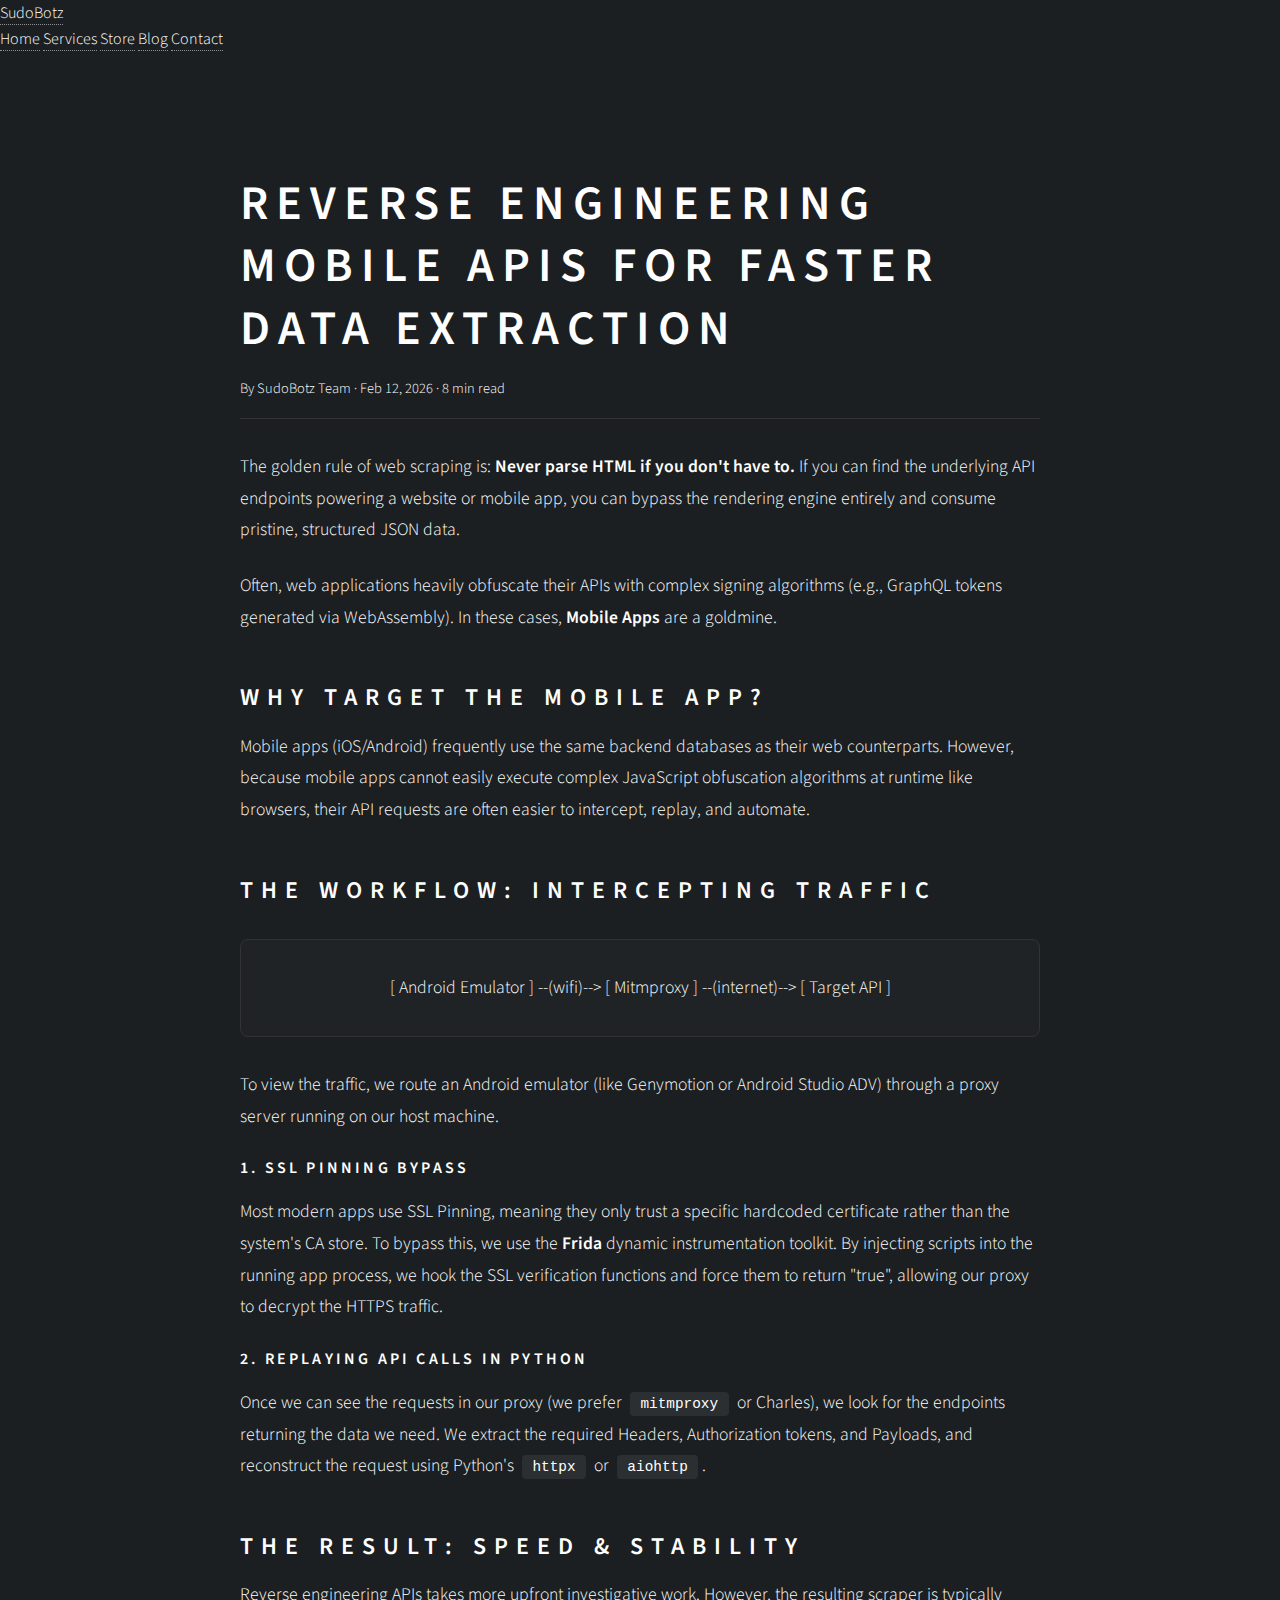
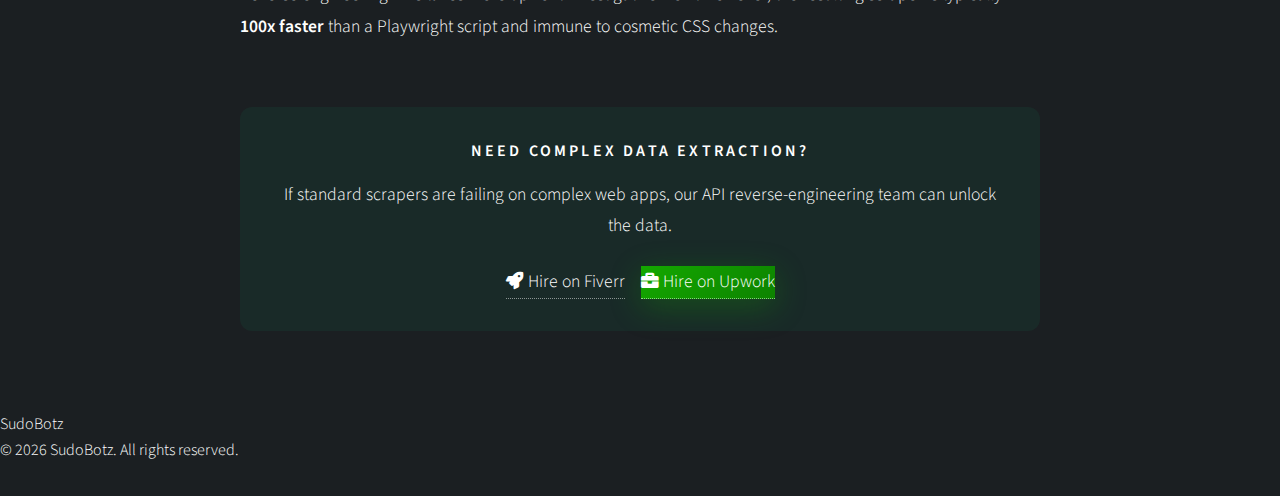
<file: blog/reverse-engineering-mobile-apis.html>
<!DOCTYPE html>
<html lang="en">

<head>
    <title>Reverse Engineering Mobile APIs for Faster Data Extraction | SudoBotz</title>
    <meta charset="utf-8" />
    <meta name="viewport" content="width=device-width, initial-scale=1, user-scalable=no" />
    <meta name="description"
        content="Why scraping mobile app APIs is faster and more reliable than parsing HTML. A guide on using mitmproxy to intercept traffic and extract pristine JSON data." />
    <meta name="keywords"
        content="reverse engineer mobile api, mitmproxy, intercept android network, api scraping, json data extraction" />
    <link rel="icon" type="image/png" href="../images/SB_Icon_Small.png" />
    <link rel="stylesheet" href="../assets/css/main.css" />
    <link rel="preconnect" href="https://fonts.googleapis.com" />
    <link rel="preconnect" href="https://fonts.gstatic.com" crossorigin />
    <link
        href="https://fonts.googleapis.com/css2?family=Clash+Display:wght@400;500;600;700&family=Inter:wght@300;400;500;600;700&family=JetBrains+Mono:wght@400;500&display=swap"
        rel="stylesheet" />
    <style>
        .blog-post {
            padding-top: 120px;
            color: var(--light);
        }

        .article-content {
            max-width: 800px;
            margin: 0 auto;
            line-height: 1.8;
            font-size: 1.1rem;
        }

        .article-content h2 {
            margin-top: 3rem;
            color: var(--primary);
            font-family: var(--font-display);
        }

        .article-content p {
            margin-bottom: 1.5rem;
            color: var(--gray-light);
        }

        .article-meta {
            font-family: var(--font-mono);
            color: var(--gray);
            font-size: 0.9rem;
            margin-bottom: 2rem;
            border-bottom: 1px solid #333;
            padding-bottom: 1rem;
        }

        .diagram {
            border: 1px solid #333;
            background: rgba(255, 255, 255, 0.02);
            padding: 2rem;
            border-radius: 8px;
            margin: 2rem 0;
            text-align: center;
            font-family: var(--font-mono);
            color: var(--accent);
        }
    </style>
</head>

<body class="is-preload">
    <!-- Navigation -->
    <nav class="top-nav">
        <div class="nav-container">
            <a href="../index.html" class="logo-container">
                <span class="logo-text" data-text="SudoBotz">SudoBotz</span>
                <div class="logo-cursor"></div>
            </a>
            <div class="nav-links">
                <a href="../index.html" class="nav-link">Home</a>
                <a href="../index.html#services" class="nav-link">Services</a>
                <a href="../store.html" class="nav-link">Store</a>
                <a href="../blog.html" class="nav-link">Blog</a>
                <a href="../index.html#contact" class="nav-cta">Contact</a>
            </div>
        </div>
    </nav>

    <article class="blog-post">
        <div class="container">
            <div class="article-content">
                <h1 class="hero-title" style="font-size: 3rem;">Reverse Engineering Mobile APIs for Faster Data
                    Extraction</h1>
                <div class="article-meta">
                    <span>By SudoBotz Team</span> &middot; <span>Feb 12, 2026</span> &middot; <span>8 min read</span>
                </div>

                <p>The golden rule of web scraping is: <strong>Never parse HTML if you don't have to.</strong> If you
                    can find the underlying API endpoints powering a website or mobile app, you can bypass the rendering
                    engine entirely and consume pristine, structured JSON data.</p>
                <p>Often, web applications heavily obfuscate their APIs with complex signing algorithms (e.g., GraphQL
                    tokens generated via WebAssembly). In these cases, <strong>Mobile Apps</strong> are a goldmine.</p>

                <h2>Why Target the Mobile App?</h2>
                <p>Mobile apps (iOS/Android) frequently use the same backend databases as their web counterparts.
                    However, because mobile apps cannot easily execute complex JavaScript obfuscation algorithms at
                    runtime like browsers, their API requests are often easier to intercept, replay, and automate.</p>

                <h2>The Workflow: Intercepting Traffic</h2>
                <div class="diagram">
                    [ Android Emulator ] --(wifi)--> [ Mitmproxy ] --(internet)--> [ Target API ]
                </div>
                <p>To view the traffic, we route an Android emulator (like Genymotion or Android Studio ADV) through a
                    proxy server running on our host machine.</p>

                <h3>1. SSL Pinning Bypass</h3>
                <p>Most modern apps use SSL Pinning, meaning they only trust a specific hardcoded certificate rather
                    than the system's CA store. To bypass this, we use the <strong>Frida</strong> dynamic
                    instrumentation toolkit. By injecting scripts into the running app process, we hook the SSL
                    verification functions and force them to return "true", allowing our proxy to decrypt the HTTPS
                    traffic.</p>

                <h3>2. Replaying API Calls in Python</h3>
                <p>Once we can see the requests in our proxy (we prefer <code>mitmproxy</code> or Charles), we look for
                    the endpoints returning the data we need. We extract the required Headers, Authorization tokens, and
                    Payloads, and reconstruct the request using Python's <code>httpx</code> or <code>aiohttp</code>.</p>

                <h2>The Result: Speed & Stability</h2>
                <p>Reverse engineering APIs takes more upfront investigative work. However, the resulting scraper is
                    typically <strong>100x faster</strong> than a Playwright script and immune to cosmetic CSS changes.
                </p>

                <div
                    style="margin-top: 4rem; padding: 2rem; background: rgba(0,255,148,0.05); border: 1px solid var(--primary); border-radius: 12px; text-align: center;">
                    <h3 style="color: var(--primary); margin-bottom: 1rem;">Need Complex Data Extraction?</h3>
                    <p>If standard scrapers are failing on complex web apps, our API reverse-engineering team can unlock
                        the data.</p>
                    <div class="cta-group"
                        style="display: flex; gap: 1rem; justify-content: center; flex-wrap: wrap; margin-top: 1rem;">
                        <a href="https://www.fiverr.com/saifalimz" target="_blank" class="cta-button">
                            <i class="fas fa-rocket"></i> Hire on Fiverr
                        </a>
                        <a href="https://www.upwork.com/freelancers/~01931aa1b408f57178" target="_blank"
                            class="cta-button"
                            style="background: linear-gradient(135deg, #14a800, #0d8300); box-shadow: 0 8px 32px rgba(20, 168, 0, 0.3);">
                            <i class="fas fa-briefcase"></i> Hire on Upwork
                        </a>
                    </div>
                </div>
            </div>
        </div>
    </article>

    <!-- Footer -->
    <footer class="site-footer" style="margin-top: 80px;">
        <div class="container">
            <div class="footer-content">
                <div class="footer-brand">
                    <span class="footer-company">SudoBotz</span>
                </div>
                <div class="footer-text">
                    <p>&copy; 2026 SudoBotz. All rights reserved.</p>
                </div>
            </div>
        </div>
    </footer>

    <!-- Scripts -->
    <script src="../assets/js/jquery.min.js"></script>
    <script src="../assets/js/browser.min.js"></script>
    <script src="../assets/js/breakpoints.min.js"></script>
    <script src="../assets/js/util.js"></script>
    <script src="../assets/js/main.js"></script>
</body>

</html>
</file>
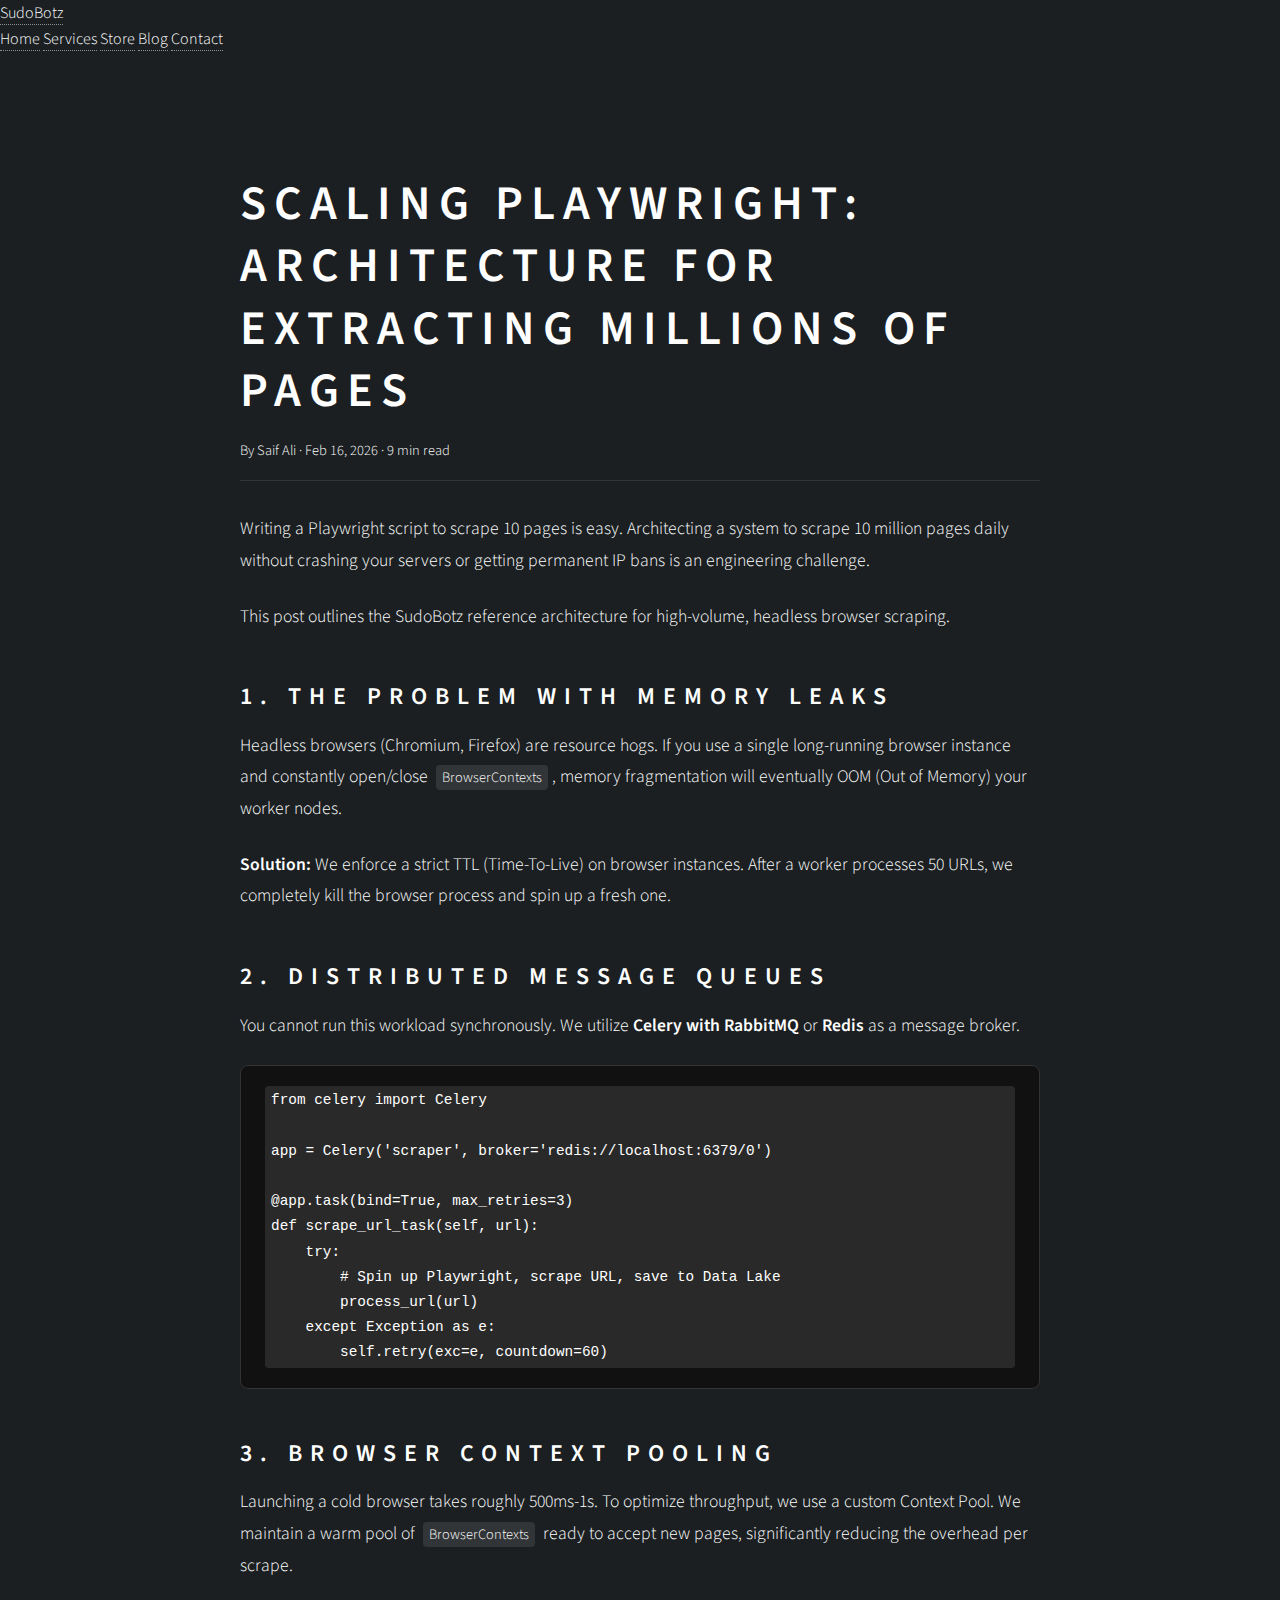
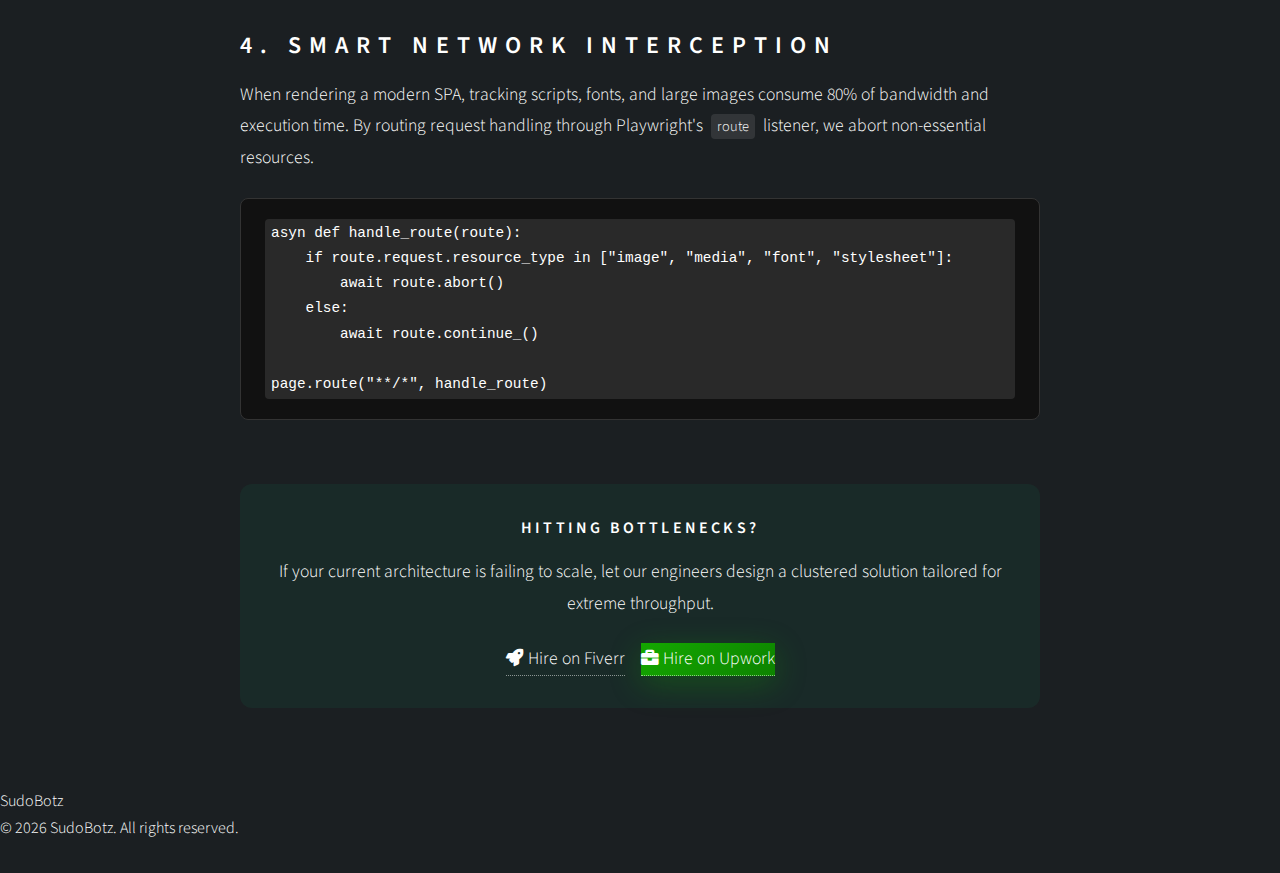
<file: blog/scaling-playwright-architecture.html>
<!DOCTYPE html>
<html lang="en">

<head>
    <title>Scaling Playwright: Architecture for Extracting Millions of Pages | SudoBotz</title>
    <meta charset="utf-8" />
    <meta name="viewport" content="width=device-width, initial-scale=1, user-scalable=no" />
    <meta name="description"
        content="Learn the backend architecture required to scale Python Playwright scripts to scrape millions of pages daily using Celery, Redis, and Kubernetes." />
    <meta name="keywords"
        content="scale playwright, python multiprocessing scraping, high volume web scraping, celery, redis architecture" />
    <link rel="icon" type="image/png" href="../images/SB_Icon_Small.png" />
    <link rel="stylesheet" href="../assets/css/main.css" />
    <link rel="preconnect" href="https://fonts.googleapis.com" />
    <link rel="preconnect" href="https://fonts.gstatic.com" crossorigin />
    <link
        href="https://fonts.googleapis.com/css2?family=Clash+Display:wght@400;500;600;700&family=Inter:wght@300;400;500;600;700&family=JetBrains+Mono:wght@400;500&display=swap"
        rel="stylesheet" />
    <style>
        .blog-post {
            padding-top: 120px;
            color: var(--light);
        }

        .article-content {
            max-width: 800px;
            margin: 0 auto;
            line-height: 1.8;
            font-size: 1.1rem;
        }

        .article-content h2 {
            margin-top: 3rem;
            color: var(--primary);
            font-family: var(--font-display);
        }

        .article-content p {
            margin-bottom: 1.5rem;
            color: var(--gray-light);
        }

        .article-content code {
            background: rgba(255, 255, 255, 0.1);
            padding: 2px 6px;
            border-radius: 4px;
            font-family: var(--font-mono);
            color: var(--accent);
        }

        .article-content pre {
            background: #111;
            padding: 20px;
            border-radius: 8px;
            overflow-x: auto;
            margin-bottom: 2rem;
            border: 1px solid #333;
        }

        .article-meta {
            font-family: var(--font-mono);
            color: var(--gray);
            font-size: 0.9rem;
            margin-bottom: 2rem;
            border-bottom: 1px solid #333;
            padding-bottom: 1rem;
        }
    </style>
</head>

<body class="is-preload">
    <!-- Navigation -->
    <nav class="top-nav">
        <div class="nav-container">
            <a href="../index.html" class="logo-container">
                <span class="logo-text" data-text="SudoBotz">SudoBotz</span>
                <div class="logo-cursor"></div>
            </a>
            <div class="nav-links">
                <a href="../index.html" class="nav-link">Home</a>
                <a href="../index.html#services" class="nav-link">Services</a>
                <a href="../store.html" class="nav-link">Store</a>
                <a href="../blog.html" class="nav-link">Blog</a>
                <a href="../index.html#contact" class="nav-cta">Contact</a>
            </div>
        </div>
    </nav>

    <article class="blog-post">
        <div class="container">
            <div class="article-content">
                <h1 class="hero-title" style="font-size: 3rem;">Scaling Playwright: Architecture for Extracting Millions
                    of Pages</h1>
                <div class="article-meta">
                    <span>By Saif Ali</span> &middot; <span>Feb 16, 2026</span> &middot; <span>9 min read</span>
                </div>

                <p>Writing a Playwright script to scrape 10 pages is easy. Architecting a system to scrape 10 million
                    pages daily without crashing your servers or getting permanent IP bans is an engineering challenge.
                </p>
                <p>This post outlines the SudoBotz reference architecture for high-volume, headless browser scraping.
                </p>

                <h2>1. The Problem with Memory Leaks</h2>
                <p>Headless browsers (Chromium, Firefox) are resource hogs. If you use a single long-running browser
                    instance and constantly open/close <code>BrowserContexts</code>, memory fragmentation will
                    eventually OOM (Out of Memory) your worker nodes.</p>
                <p><strong>Solution:</strong> We enforce a strict TTL (Time-To-Live) on browser instances. After a
                    worker processes 50 URLs, we completely kill the browser process and spin up a fresh one.</p>

                <h2>2. Distributed Message Queues</h2>
                <p>You cannot run this workload synchronously. We utilize <strong>Celery with RabbitMQ</strong> or
                    <strong>Redis</strong> as a message broker.
                </p>
                <pre><code>from celery import Celery

app = Celery('scraper', broker='redis://localhost:6379/0')

@app.task(bind=True, max_retries=3)
def scrape_url_task(self, url):
    try:
        # Spin up Playwright, scrape URL, save to Data Lake
        process_url(url)
    except Exception as e:
        self.retry(exc=e, countdown=60)</code></pre>

                <h2>3. Browser Context Pooling</h2>
                <p>Launching a cold browser takes roughly 500ms-1s. To optimize throughput, we use a custom Context
                    Pool. We maintain a warm pool of <code>BrowserContexts</code> ready to accept new pages,
                    significantly reducing the overhead per scrape.</p>

                <h2>4. Smart Network Interception</h2>
                <p>When rendering a modern SPA, tracking scripts, fonts, and large images consume 80% of bandwidth and
                    execution time. By routing request handling through Playwright's <code>route</code> listener, we
                    abort non-essential resources.</p>
                <pre><code>asyn def handle_route(route):
    if route.request.resource_type in ["image", "media", "font", "stylesheet"]:
        await route.abort()
    else:
        await route.continue_()

page.route("**/*", handle_route)</code></pre>

                <div
                    style="margin-top: 4rem; padding: 2rem; background: rgba(0,255,148,0.05); border: 1px solid var(--primary); border-radius: 12px; text-align: center;">
                    <h3 style="color: var(--primary); margin-bottom: 1rem;">Hitting Bottlenecks?</h3>
                    <p>If your current architecture is failing to scale, let our engineers design a clustered solution
                        tailored for extreme throughput.</p>
                    <div class="cta-group"
                        style="display: flex; gap: 1rem; justify-content: center; flex-wrap: wrap; margin-top: 1rem;">
                        <a href="https://www.fiverr.com/saifalimz" target="_blank" class="cta-button">
                            <i class="fas fa-rocket"></i> Hire on Fiverr
                        </a>
                        <a href="https://www.upwork.com/freelancers/~01931aa1b408f57178" target="_blank"
                            class="cta-button"
                            style="background: linear-gradient(135deg, #14a800, #0d8300); box-shadow: 0 8px 32px rgba(20, 168, 0, 0.3);">
                            <i class="fas fa-briefcase"></i> Hire on Upwork
                        </a>
                    </div>
                </div>
            </div>
        </div>
    </article>

    <!-- Footer -->
    <footer class="site-footer" style="margin-top: 80px;">
        <div class="container">
            <div class="footer-content">
                <div class="footer-brand">
                    <span class="footer-company">SudoBotz</span>
                </div>
                <div class="footer-text">
                    <p>&copy; 2026 SudoBotz. All rights reserved.</p>
                </div>
            </div>
        </div>
    </footer>

    <!-- Scripts -->
    <script src="../assets/js/jquery.min.js"></script>
    <script src="../assets/js/browser.min.js"></script>
    <script src="../assets/js/breakpoints.min.js"></script>
    <script src="../assets/js/util.js"></script>
    <script src="../assets/js/main.js"></script>
</body>

</html>
</file>
<file: assets/css/main.css>
@import url(fontawesome-all.min.css);
@import url("https://fonts.googleapis.com/css?family=Source+Sans+Pro:300italic,600italic,300,600");

/*
	Dimension by HTML5 UP
	html5up.net | @ajlkn
	Free for personal and commercial use under the CCA 3.0 license (html5up.net/license)
*/

html, body, div, span, applet, object,
iframe, h1, h2, h3, h4, h5, h6, p, blockquote,
pre, a, abbr, acronym, address, big, cite,
code, del, dfn, em, img, ins, kbd, q, s, samp,
small, strike, strong, sub, sup, tt, var, b,
u, i, center, dl, dt, dd, ol, ul, li, fieldset,
form, label, legend, table, caption, tbody,
tfoot, thead, tr, th, td, article, aside,
canvas, details, embed, figure, figcaption,
footer, header, hgroup, menu, nav, output, ruby,
section, summary, time, mark, audio, video {
	margin: 0;
	padding: 0;
	border: 0;
	font-size: 100%;
	font: inherit;
	vertical-align: baseline;}

article, aside, details, figcaption, figure,
footer, header, hgroup, menu, nav, section {
	display: block;}

body {
	line-height: 1;
}

ol, ul {
	list-style: none;
}

blockquote, q {
	quotes: none;
}

	blockquote:before, blockquote:after, q:before, q:after {
		content: '';
		content: none;
	}

table {
	border-collapse: collapse;
	border-spacing: 0;
}

body {
	-webkit-text-size-adjust: none;
}

mark {
	background-color: transparent;
	color: inherit;
}

input::-moz-focus-inner {
	border: 0;
	padding: 0;
}

input, select, textarea {
	-moz-appearance: none;
	-webkit-appearance: none;
	-ms-appearance: none;
	appearance: none;
}

/* Basic */

	@-ms-viewport {
		width: device-width;
	}

	@media screen and (max-width: 480px) {

		html, body {
			min-width: 320px;
		}

	}

	html {
		box-sizing: border-box;
	}

	*, *:before, *:after {
		box-sizing: inherit;
	}

	body {
		background: #1b1f22;
	}

		body.is-preload *, body.is-preload *:before, body.is-preload *:after {
			-moz-animation: none !important;
			-webkit-animation: none !important;
			-ms-animation: none !important;
			animation: none !important;
			-moz-transition: none !important;
			-webkit-transition: none !important;
			-ms-transition: none !important;
			transition: none !important;
		}

/* Type */

	html {
		font-size: 16pt;
	}

		@media screen and (max-width: 1680px) {

			html {
				font-size: 12pt;
			}

		}

		@media screen and (max-width: 736px) {

			html {
				font-size: 11pt;
			}

		}

		@media screen and (max-width: 360px) {

			html {
				font-size: 10pt;
			}

		}

	body, input, select, textarea {
		color: #ffffff;
		font-family: "Source Sans Pro", sans-serif;
		font-weight: 300;
		font-size: 1rem;
		line-height: 1.65;
	}

	a {
		-moz-transition: color 0.2s ease-in-out, background-color 0.2s ease-in-out, border-bottom-color 0.2s ease-in-out;
		-webkit-transition: color 0.2s ease-in-out, background-color 0.2s ease-in-out, border-bottom-color 0.2s ease-in-out;
		-ms-transition: color 0.2s ease-in-out, background-color 0.2s ease-in-out, border-bottom-color 0.2s ease-in-out;
		transition: color 0.2s ease-in-out, background-color 0.2s ease-in-out, border-bottom-color 0.2s ease-in-out;
		border-bottom: dotted 1px rgba(255, 255, 255, 0.5);
		text-decoration: none;
		color: inherit;
	}

		a:hover {
			border-bottom-color: transparent;
		}

	strong, b {
		color: #ffffff;
		font-weight: 600;
	}

	em, i {
		font-style: italic;
	}

	p {
		margin: 0 0 2rem 0;
	}

	h1, h2, h3, h4, h5, h6 {
		color: #ffffff;
		font-weight: 600;
		line-height: 1.5;
		margin: 0 0 1rem 0;
		text-transform: uppercase;
		letter-spacing: 0.2rem;
	}

		h1 a, h2 a, h3 a, h4 a, h5 a, h6 a {
			color: inherit;
			text-decoration: none;
		}

		h1.major, h2.major, h3.major, h4.major, h5.major, h6.major {
			border-bottom: solid 1px #ffffff;
			width: -moz-max-content;
			width: -webkit-max-content;
			width: -ms-max-content;
			width: max-content;
			padding-bottom: 0.5rem;
			margin: 0 0 2rem 0;
		}

	h1 {
		font-size: 2.25rem;
		line-height: 1.3;
		letter-spacing: 0.5rem;
	}

	h2 {
		font-size: 1.5rem;
		line-height: 1.4;
		letter-spacing: 0.5rem;
	}

	h3 {
		font-size: 1rem;
	}

	h4 {
		font-size: 0.8rem;
	}

	h5 {
		font-size: 0.7rem;
	}

	h6 {
		font-size: 0.6rem;
	}

	@media screen and (max-width: 736px) {

		h1 {
			font-size: 1.75rem;
			line-height: 1.4;
		}

		h2 {
			font-size: 1.25em;
			line-height: 1.5;
		}

	}

	sub {
		font-size: 0.8rem;
		position: relative;
		top: 0.5rem;
	}

	sup {
		font-size: 0.8rem;
		position: relative;
		top: -0.5rem;
	}

	blockquote {
		border-left: solid 4px #ffffff;
		font-style: italic;
		margin: 0 0 2rem 0;
		padding: 0.5rem 0 0.5rem 2rem;
	}

	code {
		background: rgba(255, 255, 255, 0.075);
		border-radius: 4px;
		font-family: "Courier New", monospace;
		font-size: 0.9rem;
		margin: 0 0.25rem;
		padding: 0.25rem 0.65rem;
	}

	pre {
		-webkit-overflow-scrolling: touch;
		font-family: "Courier New", monospace;
		font-size: 0.9rem;
		margin: 0 0 2rem 0;
	}

		pre code {
			display: block;
			line-height: 1.75;
			padding: 1rem 1.5rem;
			overflow-x: auto;
		}

	hr {
		border: 0;
		border-bottom: solid 1px #ffffff;
		margin: 2.75rem 0;
	}

	.align-left {
		text-align: left;
	}

	.align-center {
		text-align: center;
	}

	.align-right {
		text-align: right;
	}

/* Form */

	form {
		margin: 0 0 2rem 0;
	}

		form > :last-child {
			margin-bottom: 0;
		}

		form > .fields {
			display: -moz-flex;
			display: -webkit-flex;
			display: -ms-flex;
			display: flex;
			-moz-flex-wrap: wrap;
			-webkit-flex-wrap: wrap;
			-ms-flex-wrap: wrap;
			flex-wrap: wrap;
			width: calc(100% + 3rem);
			margin: -1.5rem 0 2rem -1.5rem;
		}

			form > .fields > .field {
				-moz-flex-grow: 0;
				-webkit-flex-grow: 0;
				-ms-flex-grow: 0;
				flex-grow: 0;
				-moz-flex-shrink: 0;
				-webkit-flex-shrink: 0;
				-ms-flex-shrink: 0;
				flex-shrink: 0;
				padding: 1.5rem 0 0 1.5rem;
				width: calc(100% - 1.5rem);
			}

				form > .fields > .field.half {
					width: calc(50% - 0.75rem);
				}

				form > .fields > .field.third {
					width: calc(100%/3 - 0.5rem);
				}

				form > .fields > .field.quarter {
					width: calc(25% - 0.375rem);
				}

		@media screen and (max-width: 480px) {

			form > .fields {
				width: calc(100% + 3rem);
				margin: -1.5rem 0 2rem -1.5rem;
			}

				form > .fields > .field {
					padding: 1.5rem 0 0 1.5rem;
					width: calc(100% - 1.5rem);
				}

					form > .fields > .field.half {
						width: calc(100% - 1.5rem);
					}

					form > .fields > .field.third {
						width: calc(100% - 1.5rem);
					}

					form > .fields > .field.quarter {
						width: calc(100% - 1.5rem);
					}

		}

	label {
		color: #ffffff;
		display: block;
		font-size: 0.8rem;
		font-weight: 300;
		letter-spacing: 0.2rem;
		line-height: 1.5;
		margin: 0 0 1rem 0;
		text-transform: uppercase;
	}

	input[type="text"],
	input[type="password"],
	input[type="email"],
	input[type="tel"],
	select,
	textarea {
		-moz-appearance: none;
		-webkit-appearance: none;
		-ms-appearance: none;
		appearance: none;
		-moz-transition: border-color 0.2s ease-in-out, box-shadow 0.2s ease-in-out, background-color 0.2s ease-in-out;
		-webkit-transition: border-color 0.2s ease-in-out, box-shadow 0.2s ease-in-out, background-color 0.2s ease-in-out;
		-ms-transition: border-color 0.2s ease-in-out, box-shadow 0.2s ease-in-out, background-color 0.2s ease-in-out;
		transition: border-color 0.2s ease-in-out, box-shadow 0.2s ease-in-out, background-color 0.2s ease-in-out;
		background-color: transparent;
		border-radius: 4px;
		border: solid 1px #ffffff;
		color: inherit;
		display: block;
		outline: 0;
		padding: 0 1rem;
		text-decoration: none;
		width: 100%;
	}

		input[type="text"]:invalid,
		input[type="password"]:invalid,
		input[type="email"]:invalid,
		input[type="tel"]:invalid,
		select:invalid,
		textarea:invalid {
			box-shadow: none;
		}

		input[type="text"]:focus,
		input[type="password"]:focus,
		input[type="email"]:focus,
		input[type="tel"]:focus,
		select:focus,
		textarea:focus {
			background: rgba(255, 255, 255, 0.075);
			border-color: #ffffff;
			box-shadow: 0 0 0 1px #ffffff;
		}

	select {
		background-image: url("data:image/svg+xml;charset=utf8,%3Csvg xmlns='http://www.w3.org/2000/svg' width='40' height='40' preserveAspectRatio='none' viewBox='0 0 40 40'%3E%3Cpath d='M9.4,12.3l10.4,10.4l10.4-10.4c0.2-0.2,0.5-0.4,0.9-0.4c0.3,0,0.6,0.1,0.9,0.4l3.3,3.3c0.2,0.2,0.4,0.5,0.4,0.9 c0,0.4-0.1,0.6-0.4,0.9L20.7,31.9c-0.2,0.2-0.5,0.4-0.9,0.4c-0.3,0-0.6-0.1-0.9-0.4L4.3,17.3c-0.2-0.2-0.4-0.5-0.4-0.9 c0-0.4,0.1-0.6,0.4-0.9l3.3-3.3c0.2-0.2,0.5-0.4,0.9-0.4S9.1,12.1,9.4,12.3z' fill='%23ffffff' /%3E%3C/svg%3E");
		background-size: 1.25rem;
		background-repeat: no-repeat;
		background-position: calc(100% - 1rem) center;
		height: 2.75rem;
		padding-right: 2.75rem;
		text-overflow: ellipsis;
	}

		select option {
			color: #ffffff;
			background: #1b1f22;
		}

		select:focus::-ms-value {
			background-color: transparent;
		}

		select::-ms-expand {
			display: none;
		}

	input[type="text"],
	input[type="password"],
	input[type="email"],
	select {
		height: 2.75rem;
	}

	textarea {
		padding: 0.75rem 1rem;
	}

	input[type="checkbox"],
	input[type="radio"] {
		-moz-appearance: none;
		-webkit-appearance: none;
		-ms-appearance: none;
		appearance: none;
		display: block;
		float: left;
		margin-right: -2rem;
		opacity: 0;
		width: 1rem;
		z-index: -1;
	}

		input[type="checkbox"] + label,
		input[type="radio"] + label {
			text-decoration: none;
			-moz-user-select: none;
			-webkit-user-select: none;
			-ms-user-select: none;
			user-select: none;
			color: #ffffff;
			cursor: pointer;
			display: inline-block;
			font-size: 0.8rem;
			font-weight: 300;
			margin: 0 0 0.5rem 0;
			padding-left: 2.65rem;
			padding-right: 0.75rem;
			position: relative;
		}

			input[type="checkbox"] + label:before,
			input[type="radio"] + label:before {
				-moz-osx-font-smoothing: grayscale;
				-webkit-font-smoothing: antialiased;
				display: inline-block;
				font-style: normal;
				font-variant: normal;
				text-rendering: auto;
				line-height: 1;
				text-transform: none !important;
				font-family: 'Font Awesome 5 Free';
				font-weight: 900;
			}

			input[type="checkbox"] + label:before,
			input[type="radio"] + label:before {
				-moz-transition: border-color 0.2s ease-in-out, box-shadow 0.2s ease-in-out, background-color 0.2s ease-in-out;
				-webkit-transition: border-color 0.2s ease-in-out, box-shadow 0.2s ease-in-out, background-color 0.2s ease-in-out;
				-ms-transition: border-color 0.2s ease-in-out, box-shadow 0.2s ease-in-out, background-color 0.2s ease-in-out;
				transition: border-color 0.2s ease-in-out, box-shadow 0.2s ease-in-out, background-color 0.2s ease-in-out;
				border-radius: 4px;
				border: solid 1px #ffffff;
				content: '';
				display: inline-block;
				height: 1.65rem;
				left: 0;
				line-height: 1.65rem;
				position: absolute;
				text-align: center;
				top: -0.15rem;
				width: 1.65rem;
			}

		input[type="checkbox"]:checked + label:before,
		input[type="radio"]:checked + label:before {
			background: #ffffff !important;
			border-color: #ffffff !important;
			color: #1b1f22;
			content: '\f00c';
		}

		input[type="checkbox"]:focus + label:before,
		input[type="radio"]:focus + label:before {
			background: rgba(255, 255, 255, 0.075);
			border-color: #ffffff;
			box-shadow: 0 0 0 1px #ffffff;
		}

	input[type="checkbox"] + label:before {
		border-radius: 4px;
	}

	input[type="radio"] + label:before {
		border-radius: 100%;
	}

	::-webkit-input-placeholder {
		color: rgba(255, 255, 255, 0.5) !important;
		opacity: 1.0;
	}

	:-moz-placeholder {
		color: rgba(255, 255, 255, 0.5) !important;
		opacity: 1.0;
	}

	::-moz-placeholder {
		color: rgba(255, 255, 255, 0.5) !important;
		opacity: 1.0;
	}

	:-ms-input-placeholder {
		color: rgba(255, 255, 255, 0.5) !important;
		opacity: 1.0;
	}

	.formerize-placeholder {
		color: rgba(255, 255, 255, 0.5) !important;
		opacity: 1.0;
	}

/* Box */

	.box {
		border-radius: 4px;
		border: solid 1px #ffffff;
		margin-bottom: 2rem;
		padding: 1.5em;
	}

		.box > :last-child,
		.box > :last-child > :last-child,
		.box > :last-child > :last-child > :last-child {
			margin-bottom: 0;
		}

		.box.alt {
			border: 0;
			border-radius: 0;
			padding: 0;
		}

/* Icon */

	.icon {
		text-decoration: none;
		border-bottom: none;
		position: relative;
	}

		.icon:before {
			-moz-osx-font-smoothing: grayscale;
			-webkit-font-smoothing: antialiased;
			display: inline-block;
			font-style: normal;
			font-variant: normal;
			text-rendering: auto;
			line-height: 1;
			text-transform: none !important;
			font-family: 'Font Awesome 5 Free';
			font-weight: 400;
		}

		.icon > .label {
			display: none;
		}

		.icon:before {
			line-height: inherit;
		}

		.icon.solid:before {
			font-weight: 900;
		}

		.icon.brands:before {
			font-family: 'Font Awesome 5 Brands';
		}

/* Image */

	.image {
		border-radius: 4px;
		border: 0;
		display: inline-block;
		position: relative;
	}

		.image:before {
			pointer-events: none;
			background-image: url("../../images/overlay.png");
			background-color: rgba(19, 21, 25, 0.5);
			border-radius: 4px;
			content: '';
			display: block;
			height: 100%;
			left: 0;
			opacity: 0.5;
			position: absolute;
			top: 0;
			width: 100%;
		}

		.image img {
			border-radius: 4px;
			display: block;
		}

		.image.left, .image.right {
			max-width: 40%;
		}

			.image.left img, .image.right img {
				width: 100%;
			}

		.image.left {
			float: left;
			padding: 0 1.5em 1em 0;
			top: 0.25em;
		}

		.image.right {
			float: right;
			padding: 0 0 1em 1.5em;
			top: 0.25em;
		}

		.image.fit {
			display: block;
			margin: 0 0 2rem 0;
			width: 100%;
		}

			.image.fit img {
				width: 100%;
			}

		.image.main {
			display: block;
			margin: 2.5rem 0;
			width: 100%;
		}

			.image.main img {
				width: 100%;
			}

		@media screen and (max-width: 736px) {

			.image.main {
				margin: 2rem 0;
			}

		}

		@media screen and (max-width: 480px) {

			.image.main {
				margin: 1.5rem 0;
			}

		}

/* List */

	ol {
		list-style: decimal;
		margin: 0 0 2rem 0;
		padding-left: 1.25em;
	}

		ol li {
			padding-left: 0.25em;
		}

	ul {
		list-style: disc;
		margin: 0 0 2rem 0;
		padding-left: 1em;
	}

		ul li {
			padding-left: 0.5em;
		}

		ul.alt {
			list-style: none;
			padding-left: 0;
		}

			ul.alt li {
				border-top: solid 1px #ffffff;
				padding: 0.5em 0;
			}

				ul.alt li:first-child {
					border-top: 0;
					padding-top: 0;
				}

	dl {
		margin: 0 0 2rem 0;
	}

		dl dt {
			display: block;
			font-weight: 600;
			margin: 0 0 1rem 0;
		}

		dl dd {
			margin-left: 2rem;
		}

/* Actions */

	ul.actions {
		display: -moz-flex;
		display: -webkit-flex;
		display: -ms-flex;
		display: flex;
		cursor: default;
		list-style: none;
		margin-left: -1rem;
		padding-left: 0;
	}

		ul.actions li {
			padding: 0 0 0 1rem;
			vertical-align: middle;
		}

		ul.actions.special {
			-moz-justify-content: center;
			-webkit-justify-content: center;
			-ms-justify-content: center;
			justify-content: center;
			width: 100%;
			margin-left: 0;
		}

			ul.actions.special li:first-child {
				padding-left: 0;
			}

		ul.actions.stacked {
			-moz-flex-direction: column;
			-webkit-flex-direction: column;
			-ms-flex-direction: column;
			flex-direction: column;
			margin-left: 0;
		}

			ul.actions.stacked li {
				padding: 1.3rem 0 0 0;
			}

				ul.actions.stacked li:first-child {
					padding-top: 0;
				}

		ul.actions.fit {
			width: calc(100% + 1rem);
		}

			ul.actions.fit li {
				-moz-flex-grow: 1;
				-webkit-flex-grow: 1;
				-ms-flex-grow: 1;
				flex-grow: 1;
				-moz-flex-shrink: 1;
				-webkit-flex-shrink: 1;
				-ms-flex-shrink: 1;
				flex-shrink: 1;
				width: 100%;
			}

				ul.actions.fit li > * {
					width: 100%;
				}

			ul.actions.fit.stacked {
				width: 100%;
			}

		@media screen and (max-width: 480px) {

			ul.actions:not(.fixed) {
				-moz-flex-direction: column;
				-webkit-flex-direction: column;
				-ms-flex-direction: column;
				flex-direction: column;
				margin-left: 0;
				width: 100% !important;
			}

				ul.actions:not(.fixed) li {
					-moz-flex-grow: 1;
					-webkit-flex-grow: 1;
					-ms-flex-grow: 1;
					flex-grow: 1;
					-moz-flex-shrink: 1;
					-webkit-flex-shrink: 1;
					-ms-flex-shrink: 1;
					flex-shrink: 1;
					padding: 1rem 0 0 0;
					text-align: center;
					width: 100%;
				}

					ul.actions:not(.fixed) li > * {
						width: 100%;
					}

					ul.actions:not(.fixed) li:first-child {
						padding-top: 0;
					}

					ul.actions:not(.fixed) li input[type="submit"],
					ul.actions:not(.fixed) li input[type="reset"],
					ul.actions:not(.fixed) li input[type="button"],
					ul.actions:not(.fixed) li button,
					ul.actions:not(.fixed) li .button {
						width: 100%;
					}

						ul.actions:not(.fixed) li input[type="submit"].icon:before,
						ul.actions:not(.fixed) li input[type="reset"].icon:before,
						ul.actions:not(.fixed) li input[type="button"].icon:before,
						ul.actions:not(.fixed) li button.icon:before,
						ul.actions:not(.fixed) li .button.icon:before {
							margin-left: -0.5em;
						}

		}

/* Icons */

	ul.icons {
		cursor: default;
		list-style: none;
		padding-left: 0;
	}

		ul.icons li {
			display: inline-block;
			padding: 0 0.75em 0 0;
		}

			ul.icons li:last-child {
				padding-right: 0;
			}

			ul.icons li a {
				border-radius: 100%;
				box-shadow: inset 0 0 0 1px #ffffff;
				display: inline-block;
				height: 2.25rem;
				line-height: 2.25rem;
				text-align: center;
				width: 2.25rem;
			}

				ul.icons li a:hover {
					background-color: rgba(255, 255, 255, 0.075);
				}

				ul.icons li a:active {
					background-color: rgba(255, 255, 255, 0.175);
				}

/* Table */

	.table-wrapper {
		-webkit-overflow-scrolling: touch;
		overflow-x: auto;
	}

	table {
		margin: 0 0 2rem 0;
		width: 100%;
	}

		table tbody tr {
			border: solid 1px #ffffff;
			border-left: 0;
			border-right: 0;
		}

			table tbody tr:nth-child(2n + 1) {
				background-color: rgba(255, 255, 255, 0.075);
			}

		table td {
			padding: 0.75em 0.75em;
		}

		table th {
			color: #ffffff;
			font-size: 0.9em;
			font-weight: 600;
			padding: 0 0.75em 0.75em 0.75em;
			text-align: left;
		}

		table thead {
			border-bottom: solid 2px #ffffff;
		}

		table tfoot {
			border-top: solid 2px #ffffff;
		}

		table.alt {
			border-collapse: separate;
		}

			table.alt tbody tr td {
				border: solid 1px #ffffff;
				border-left-width: 0;
				border-top-width: 0;
			}

				table.alt tbody tr td:first-child {
					border-left-width: 1px;
				}

			table.alt tbody tr:first-child td {
				border-top-width: 1px;
			}

			table.alt thead {
				border-bottom: 0;
			}

			table.alt tfoot {
				border-top: 0;
			}

/* Button */

	input[type="submit"],
	input[type="reset"],
	input[type="button"],
	button,
	.button {
		-moz-appearance: none;
		-webkit-appearance: none;
		-ms-appearance: none;
		appearance: none;
		-moz-transition: background-color 0.2s ease-in-out, color 0.2s ease-in-out;
		-webkit-transition: background-color 0.2s ease-in-out, color 0.2s ease-in-out;
		-ms-transition: background-color 0.2s ease-in-out, color 0.2s ease-in-out;
		transition: background-color 0.2s ease-in-out, color 0.2s ease-in-out;
		background-color: transparent;
		border-radius: 4px;
		border: 0;
		box-shadow: inset 0 0 0 1px #ffffff;
		color: #ffffff !important;
		cursor: pointer;
		display: inline-block;
		font-size: 0.8rem;
		font-weight: 300;
		height: 2.75rem;
		letter-spacing: 0.2rem;
		line-height: 2.75rem;
		outline: 0;
		padding: 0 1.25rem 0 1.35rem;
		text-align: center;
		text-decoration: none;
		text-transform: uppercase;
		white-space: nowrap;
	}

		input[type="submit"]:hover,
		input[type="reset"]:hover,
		input[type="button"]:hover,
		button:hover,
		.button:hover {
			background-color: rgba(255, 255, 255, 0.075);
		}

		input[type="submit"]:active,
		input[type="reset"]:active,
		input[type="button"]:active,
		button:active,
		.button:active {
			background-color: rgba(255, 255, 255, 0.175);
		}

		input[type="submit"].icon:before,
		input[type="reset"].icon:before,
		input[type="button"].icon:before,
		button.icon:before,
		.button.icon:before {
			margin-right: 0.5em;
		}

		input[type="submit"].fit,
		input[type="reset"].fit,
		input[type="button"].fit,
		button.fit,
		.button.fit {
			width: 100%;
		}

		input[type="submit"].small,
		input[type="reset"].small,
		input[type="button"].small,
		button.small,
		.button.small {
			font-size: 0.6rem;
			height: 2.0625rem;
			line-height: 2.0625rem;
		}

		input[type="submit"].primary,
		input[type="reset"].primary,
		input[type="button"].primary,
		button.primary,
		.button.primary {
			background-color: #ffffff;
			color: #1b1f22 !important;
			font-weight: 600;
		}

		input[type="submit"].disabled, input[type="submit"]:disabled,
		input[type="reset"].disabled,
		input[type="reset"]:disabled,
		input[type="button"].disabled,
		input[type="button"]:disabled,
		button.disabled,
		button:disabled,
		.button.disabled,
		.button:disabled {
			pointer-events: none;
			cursor: default;
			opacity: 0.25;
		}

	input[type="submit"],
	input[type="reset"],
	input[type="button"],
	button {
		line-height: calc(2.75rem - 2px);
	}

/* BG */

	#bg {
		-moz-transform: scale(1.0);
		-webkit-transform: scale(1.0);
		-ms-transform: scale(1.0);
		transform: scale(1.0);
		-webkit-backface-visibility: hidden;
		position: fixed;
		top: 0;
		left: 0;
		width: 100%;
		height: 100vh;
		z-index: 1;
	}

		#bg:before, #bg:after {
			content: '';
			display: block;
			position: absolute;
			top: 0;
			left: 0;
			width: 100%;
			height: 100%;
		}

		#bg:before {
			-moz-transition: background-color 2.5s ease-in-out;
			-webkit-transition: background-color 2.5s ease-in-out;
			-ms-transition: background-color 2.5s ease-in-out;
			transition: background-color 2.5s ease-in-out;
			-moz-transition-delay: 0.75s;
			-webkit-transition-delay: 0.75s;
			-ms-transition-delay: 0.75s;
			transition-delay: 0.75s;
			background-image: linear-gradient(to top, rgba(19, 21, 25, 0.5), rgba(19, 21, 25, 0.5)), url("../../images/overlay.png");
			background-size: auto,
 256px 256px;
			background-position: center,
 center;
			background-repeat: no-repeat,
 repeat;
			z-index: 2;
		}

		#bg:after {
			-moz-transform: scale(1.125);
			-webkit-transform: scale(1.125);
			-ms-transform: scale(1.125);
			transform: scale(1.125);
			-moz-transition: -moz-transform 0.325s ease-in-out, -moz-filter 0.325s ease-in-out;
			-webkit-transition: -webkit-transform 0.325s ease-in-out, -webkit-filter 0.325s ease-in-out;
			-ms-transition: -ms-transform 0.325s ease-in-out, -ms-filter 0.325s ease-in-out;
			transition: transform 0.325s ease-in-out, filter 0.325s ease-in-out;
			background-image: url("../../images/bg.jpg");
			background-position: center;
			background-size: cover;
			background-repeat: no-repeat;
			z-index: 1;
		}

		body.is-article-visible #bg:after {
			-moz-transform: scale(1.0825);
			-webkit-transform: scale(1.0825);
			-ms-transform: scale(1.0825);
			transform: scale(1.0825);
			-moz-filter: blur(0.2rem);
			-webkit-filter: blur(0.2rem);
			-ms-filter: blur(0.2rem);
			filter: blur(0.2rem);
		}

		body.is-preload #bg:before {
			background-color: #000000;
		}

/* Wrapper */

	#wrapper {
		display: -moz-flex;
		display: -webkit-flex;
		display: -ms-flex;
		display: flex;
		-moz-flex-direction: column;
		-webkit-flex-direction: column;
		-ms-flex-direction: column;
		flex-direction: column;
		-moz-align-items: center;
		-webkit-align-items: center;
		-ms-align-items: center;
		align-items: center;
		-moz-justify-content: space-between;
		-webkit-justify-content: space-between;
		-ms-justify-content: space-between;
		justify-content: space-between;
		position: relative;
		min-height: 100vh;
		width: 100%;
		padding: 4rem 2rem;
		z-index: 3;
	}

		#wrapper:before {
			content: '';
			display: block;
		}

		@media screen and (max-width: 1680px) {

			#wrapper {
				padding: 3rem 2rem;
			}

		}

		@media screen and (max-width: 736px) {

			#wrapper {
				padding: 2rem 1rem;
			}

		}

		@media screen and (max-width: 480px) {

			#wrapper {
				padding: 1rem;
			}

		}

/* Header */

	#header {
		display: -moz-flex;
		display: -webkit-flex;
		display: -ms-flex;
		display: flex;
		-moz-flex-direction: column;
		-webkit-flex-direction: column;
		-ms-flex-direction: column;
		flex-direction: column;
		-moz-align-items: center;
		-webkit-align-items: center;
		-ms-align-items: center;
		align-items: center;
		-moz-transition: -moz-transform 0.325s ease-in-out, -moz-filter 0.325s ease-in-out, opacity 0.325s ease-in-out;
		-webkit-transition: -webkit-transform 0.325s ease-in-out, -webkit-filter 0.325s ease-in-out, opacity 0.325s ease-in-out;
		-ms-transition: -ms-transform 0.325s ease-in-out, -ms-filter 0.325s ease-in-out, opacity 0.325s ease-in-out;
		transition: transform 0.325s ease-in-out, filter 0.325s ease-in-out, opacity 0.325s ease-in-out;
		background-image: -moz-radial-gradient(rgba(0, 0, 0, 0.25) 25%, rgba(0, 0, 0, 0) 55%);
		background-image: -webkit-radial-gradient(rgba(0, 0, 0, 0.25) 25%, rgba(0, 0, 0, 0) 55%);
		background-image: -ms-radial-gradient(rgba(0, 0, 0, 0.25) 25%, rgba(0, 0, 0, 0) 55%);
		background-image: radial-gradient(rgba(0, 0, 0, 0.25) 25%, rgba(0, 0, 0, 0) 55%);
		max-width: 100%;
		text-align: center;
	}

		#header > * {
			-moz-transition: opacity 0.325s ease-in-out;
			-webkit-transition: opacity 0.325s ease-in-out;
			-ms-transition: opacity 0.325s ease-in-out;
			transition: opacity 0.325s ease-in-out;
			position: relative;
			margin-top: 3.5rem;
		}

			#header > *:before {
				content: '';
				display: block;
				position: absolute;
				top: calc(-3.5rem - 1px);
				left: calc(50% - 1px);
				width: 1px;
				height: calc(3.5rem + 1px);
				background: #ffffff;
			}

		#header > :first-child {
			margin-top: 0;
		}

			#header > :first-child:before {
				display: none;
			}

		#header .logo {
			width: 5.5rem;
			height: 5.5rem;
			line-height: 5.5rem;
			border: solid 1px #ffffff;
			border-radius: 100%;
		}

			#header .logo .icon:before {
				font-size: 2rem;
			}

		#header .content {
			border-style: solid;
			border-color: #ffffff;
			border-top-width: 1px;
			border-bottom-width: 1px;
			max-width: 100%;
		}

			#header .content .inner {
				-moz-transition: max-height 0.75s ease, padding 0.75s ease, opacity 0.325s ease-in-out;
				-webkit-transition: max-height 0.75s ease, padding 0.75s ease, opacity 0.325s ease-in-out;
				-ms-transition: max-height 0.75s ease, padding 0.75s ease, opacity 0.325s ease-in-out;
				transition: max-height 0.75s ease, padding 0.75s ease, opacity 0.325s ease-in-out;
				-moz-transition-delay: 0.25s;
				-webkit-transition-delay: 0.25s;
				-ms-transition-delay: 0.25s;
				transition-delay: 0.25s;
				padding: 3rem 2rem;
				max-height: 40rem;
				overflow: hidden;
			}

				#header .content .inner > :last-child {
					margin-bottom: 0;
				}

			#header .content p {
				text-transform: uppercase;
				letter-spacing: 0.2rem;
				font-size: 0.8rem;
				line-height: 2;
			}

		#header nav ul {
			display: -moz-flex;
			display: -webkit-flex;
			display: -ms-flex;
			display: flex;
			margin-bottom: 0;
			list-style: none;
			padding-left: 0;
			border: solid 1px #ffffff;
			border-radius: 4px;
		}

			#header nav ul li {
				padding-left: 0;
				border-left: solid 1px #ffffff;
			}

				#header nav ul li:first-child {
					border-left: 0;
				}

				#header nav ul li a {
					display: block;
					min-width: 7.5rem;
					height: 2.75rem;
					line-height: 2.75rem;
					padding: 0 1.25rem 0 1.45rem;
					text-transform: uppercase;
					letter-spacing: 0.2rem;
					font-size: 0.8rem;
					border-bottom: 0;
				}

					#header nav ul li a:hover {
						background-color: rgba(255, 255, 255, 0.075);
					}

					#header nav ul li a:active {
						background-color: rgba(255, 255, 255, 0.175);
					}

		#header nav.use-middle:after {
			content: '';
			display: block;
			position: absolute;
			top: 0;
			left: calc(50% - 1px);
			width: 1px;
			height: 100%;
			background: #ffffff;
		}

		#header nav.use-middle ul li.is-middle {
			border-left: 0;
		}

		body.is-article-visible #header {
			-moz-transform: scale(0.95);
			-webkit-transform: scale(0.95);
			-ms-transform: scale(0.95);
			transform: scale(0.95);
			-moz-filter: blur(0.1rem);
			-webkit-filter: blur(0.1rem);
			-ms-filter: blur(0.1rem);
			filter: blur(0.1rem);
			opacity: 0;
		}

		body.is-preload #header {
			-moz-filter: blur(0.125rem);
			-webkit-filter: blur(0.125rem);
			-ms-filter: blur(0.125rem);
			filter: blur(0.125rem);
		}

			body.is-preload #header > * {
				opacity: 0;
			}

			body.is-preload #header .content .inner {
				max-height: 0;
				padding-top: 0;
				padding-bottom: 0;
				opacity: 0;
			}

		@media screen and (max-width: 980px) {

			#header .content p br {
				display: none;
			}

		}

		@media screen and (max-width: 736px) {

			#header > * {
				margin-top: 2rem;
			}

				#header > *:before {
					top: calc(-2rem - 1px);
					height: calc(2rem + 1px);
				}

			#header .logo {
				width: 4.75rem;
				height: 4.75rem;
				line-height: 4.75rem;
			}

				#header .logo .icon:before {
					font-size: 1.75rem;
				}

			#header .content .inner {
				padding: 2.5rem 1rem;
			}

			#header .content p {
				line-height: 1.875;
			}

		}

		@media screen and (max-width: 480px) {

			#header {
				padding: 1.5rem 0;
			}

				#header .content .inner {
					padding: 2.5rem 0;
				}

				#header nav ul {
					-moz-flex-direction: column;
					-webkit-flex-direction: column;
					-ms-flex-direction: column;
					flex-direction: column;
					min-width: 10rem;
					max-width: 100%;
				}

					#header nav ul li {
						border-left: 0;
						border-top: solid 1px #ffffff;
					}

						#header nav ul li:first-child {
							border-top: 0;
						}

						#header nav ul li a {
							height: 3rem;
							line-height: 3rem;
							min-width: 0;
							width: 100%;
						}

				#header nav.use-middle:after {
					display: none;
				}

		}

/* Main */

	#main {
		-moz-flex-grow: 1;
		-webkit-flex-grow: 1;
		-ms-flex-grow: 1;
		flex-grow: 1;
		-moz-flex-shrink: 1;
		-webkit-flex-shrink: 1;
		-ms-flex-shrink: 1;
		flex-shrink: 1;
		display: -moz-flex;
		display: -webkit-flex;
		display: -ms-flex;
		display: flex;
		-moz-align-items: center;
		-webkit-align-items: center;
		-ms-align-items: center;
		align-items: center;
		-moz-justify-content: center;
		-webkit-justify-content: center;
		-ms-justify-content: center;
		justify-content: center;
		-moz-flex-direction: column;
		-webkit-flex-direction: column;
		-ms-flex-direction: column;
		flex-direction: column;
		position: relative;
		max-width: 100%;
		z-index: 3;
	}

		#main article {
			-moz-transform: translateY(0.25rem);
			-webkit-transform: translateY(0.25rem);
			-ms-transform: translateY(0.25rem);
			transform: translateY(0.25rem);
			-moz-transition: opacity 0.325s ease-in-out, -moz-transform 0.325s ease-in-out;
			-webkit-transition: opacity 0.325s ease-in-out, -webkit-transform 0.325s ease-in-out;
			-ms-transition: opacity 0.325s ease-in-out, -ms-transform 0.325s ease-in-out;
			transition: opacity 0.325s ease-in-out, transform 0.325s ease-in-out;
			padding: 4.5rem 2.5rem 1.5rem 2.5rem ;
			position: relative;
			width: 40rem;
			max-width: 100%;
			background-color: rgba(27, 31, 34, 0.85);
			border-radius: 4px;
			opacity: 0;
		}

			#main article.active {
				-moz-transform: translateY(0);
				-webkit-transform: translateY(0);
				-ms-transform: translateY(0);
				transform: translateY(0);
				opacity: 1;
			}

			#main article .close {
				display: block;
				position: absolute;
				top: 0;
				right: 0;
				width: 4rem;
				height: 4rem;
				cursor: pointer;
				text-indent: 4rem;
				overflow: hidden;
				white-space: nowrap;
			}

				#main article .close:before {
					-moz-transition: background-color 0.2s ease-in-out;
					-webkit-transition: background-color 0.2s ease-in-out;
					-ms-transition: background-color 0.2s ease-in-out;
					transition: background-color 0.2s ease-in-out;
					content: '';
					display: block;
					position: absolute;
					top: 0.75rem;
					left: 0.75rem;
					width: 2.5rem;
					height: 2.5rem;
					border-radius: 100%;
					background-position: center;
					background-image: url("data:image/svg+xml;charset=utf8,%3Csvg xmlns='http://www.w3.org/2000/svg' xmlns:xlink='http://www.w3.org/1999/xlink' width='20px' height='20px' viewBox='0 0 20 20' zoomAndPan='disable'%3E%3Cstyle%3Eline %7B stroke: %23ffffff%3B stroke-width: 1%3B %7D%3C/style%3E%3Cline x1='2' y1='2' x2='18' y2='18' /%3E%3Cline x1='18' y1='2' x2='2' y2='18' /%3E%3C/svg%3E");
					background-size: 20px 20px;
					background-repeat: no-repeat;
				}

				#main article .close:hover:before {
					background-color: rgba(255, 255, 255, 0.075);
				}

				#main article .close:active:before {
					background-color: rgba(255, 255, 255, 0.175);
				}

		@media screen and (max-width: 736px) {

			#main article {
				padding: 3.5rem 2rem 0.5rem 2rem ;
			}

				#main article .close:before {
					top: 0.875rem;
					left: 0.875rem;
					width: 2.25rem;
					height: 2.25rem;
					background-size: 14px 14px;
				}

		}

		@media screen and (max-width: 480px) {

			#main article {
				padding: 3rem 1.5rem 0.5rem 1.5rem ;
			}

		}

/* Footer */

	#footer {
		-moz-transition: -moz-transform 0.325s ease-in-out, -moz-filter 0.325s ease-in-out, opacity 0.325s ease-in-out;
		-webkit-transition: -webkit-transform 0.325s ease-in-out, -webkit-filter 0.325s ease-in-out, opacity 0.325s ease-in-out;
		-ms-transition: -ms-transform 0.325s ease-in-out, -ms-filter 0.325s ease-in-out, opacity 0.325s ease-in-out;
		transition: transform 0.325s ease-in-out, filter 0.325s ease-in-out, opacity 0.325s ease-in-out;
		width: 100%;
		max-width: 100%;
		margin-top: 2rem;
		text-align: center;
	}

		#footer .copyright {
			letter-spacing: 0.2rem;
			font-size: 0.6rem;
			opacity: 0.75;
			margin-bottom: 0;
			text-transform: uppercase;
		}

		body.is-article-visible #footer {
			-moz-transform: scale(0.95);
			-webkit-transform: scale(0.95);
			-ms-transform: scale(0.95);
			transform: scale(0.95);
			-moz-filter: blur(0.1rem);
			-webkit-filter: blur(0.1rem);
			-ms-filter: blur(0.1rem);
			filter: blur(0.1rem);
			opacity: 0;
		}

		body.is-preload #footer {
			opacity: 0;
		}
</file>
